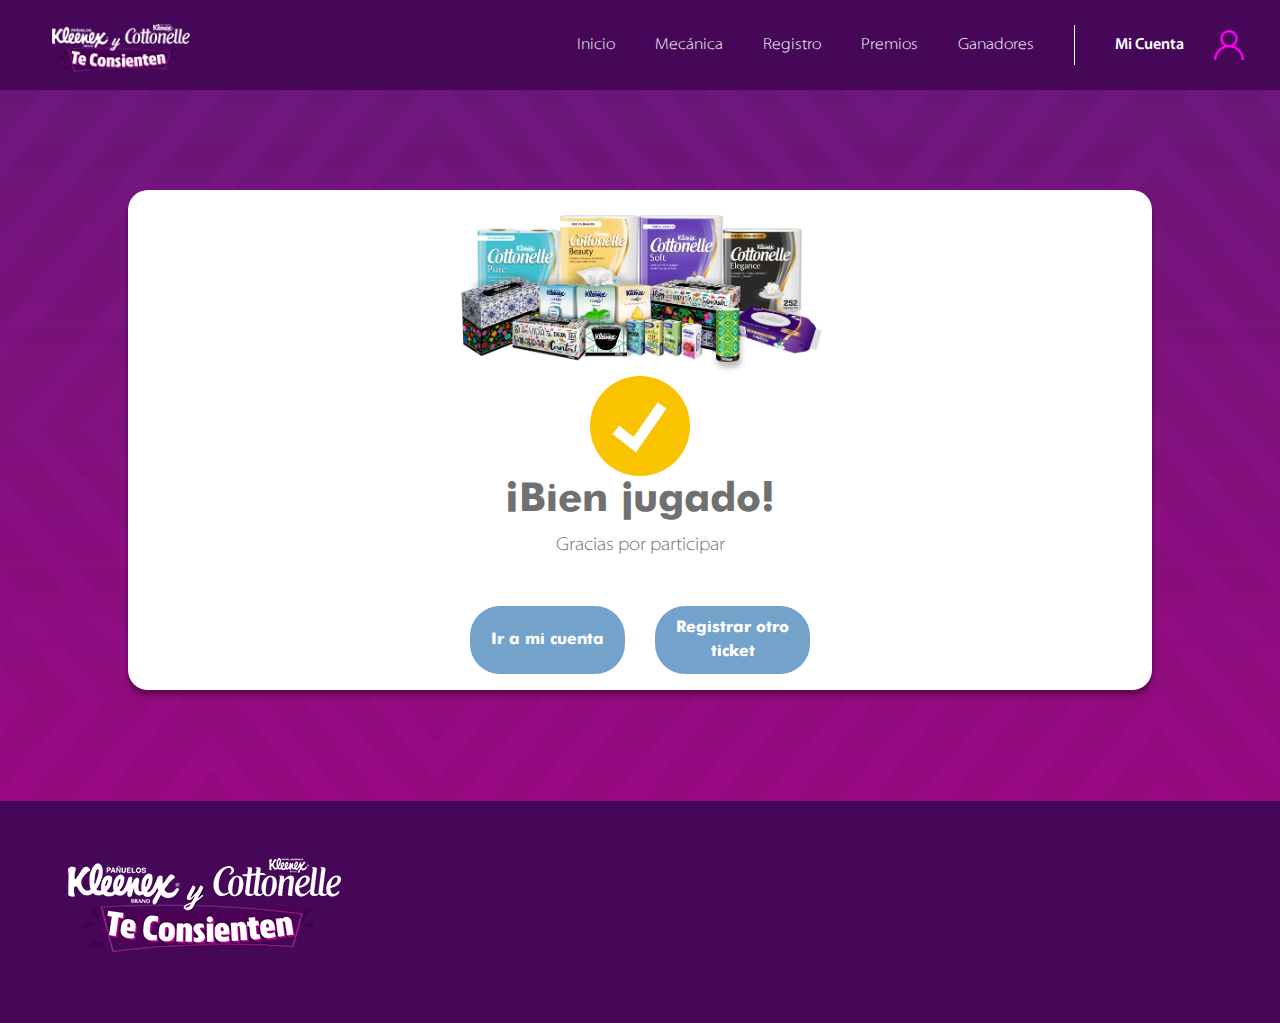
<file: gracias-participar.html>
<!DOCTYPE html>
<html lang="es">

<head>
    <meta charset="UTF-8">
    <meta name="viewport" content="width=device-width, initial-scale=1.0">
    <!--Bootstrap-->
    <link rel="stylesheet" href="css/bootstrap.min.css">
    <!--Mis Estilos-->
    <link rel="stylesheet" href="css/styles.css">
    <link rel="stylesheet" href="css/aos.css">
    <!--Favicon-->
    <link rel="apple-touch-icon" sizes="120x120" href="favicon/apple-touch-icon.png">
    <link rel="icon" type="image/png" sizes="32x32" href="favicon/favicon-32x32.png">
    <link rel="icon" type="image/png" sizes="16x16" href="favicon/favicon-16x16.png">
    <link rel="mask-icon" href="favicon/safari-pinned-tab.svg" color="#5bbad5">
    <meta name="msapplication-TileColor" content="#00a300">
    <meta name="theme-color" content="#ffffff">

    <!--Titulo del sitio-->
    <title>Kleenex&#174; y Cottonelle&#174; Te consienten</title>
</head>

<body>
    <!--NAV-->
    <nav class="nav-color navbar navbar-expand-lg navbar-light">
        <a class="navbar-brand" href="index.html">
            <img class="logo img-fluid" src="images/logo.png" alt="Cottonelle">
        </a>
        <button class="icono-menu navbar-toggler" type="button" data-toggle="collapse" data-target="#navbarNav" aria-controls="navbarNav" aria-expanded="false" aria-label="Toggle navigation">
          <span class="navbar-toggler-icon"></span>
        </button>
        <div class="text14 collapse navbar-collapse" id="navbarNav">
            <div class="mi-nav reverse">
                <ul class="navbar-nav">
                    <li class="nav-item active">
                        <a class="nav-link" href="index.html">Inicio <span class="sr-only">(current)</span></a>
                    </li>
                    <li class="nav-item">
                        <a class="nav-link ancla" href="index.html#mecanica">Mecánica</a>
                    </li>
                    <li class="nav-item">
                        <a class="nav-link" href="index.html#registro">Registro</a>
                    </li>
                    <li class="nav-item">
                        <a class="nav-link" href="index.html#premios">Premios</a>
                    </li>
                    <li class="nav-item">
                        <a class="nav-link" href="index.html#ganadores-proximamente">Ganadores</a>
                    </li>
                </ul>
                <div class="cont-ingresar">
                    <a class="nav-link" href="micuenta.html">Mi Cuenta</a>
                    <img src="images/user.png" alt="Usuario Icono">
                </div>
            </div>
        </div>
    </nav>
    <!--CONTENEDOR-->
    <section class="principal container-fluid">
        <div class="cont-box">
            <div class="box-juego">
                <div class="cont-thanks">
                    <div>
                      <br><br>
                      <img class="productImg" src="images/product.png" alt="Product"> <br>
                      <img class="checkImg" src="images/check.png" alt="Check">
                        <h1>¡Bien jugado!</h1>
                        <p>Gracias por participar</p>
                        <div class="cont-botones">
                            <button type="button" class="button width-100" onclick="location.href='micuenta.html'">Ir a mi cuenta</button>
                            <button type="button" class="button width-100"  onclick="location.href='RegistroTicket.html'">Registrar otro ticket</button>
                        </div>

                    </div>
                </div>
            </div>
        </div>
    </section>
    <picture>
        <source media="(min-width: 1180px)" srcset="images/BackgroundDesktop.png">
        <source media="(min-width: 675px)" srcset="images/BackgroundTablet.png">
        <img class="img-fluid" src="images/BackgroundMobile.png" alt="Background">
    </picture>
    </section>
    <!--FOOTER-->
    <footer class="footer-registroTicket">
        <div class="cont-img">
            <img src="images/logo-footer.png" alt="Cottonell">
        </div>
    </footer>


    <!--Scripts Bootstrap-->
    <script src="js/jquery.js"></script>
    <script src="js/jquery-2.1.3.min.js"></script>
    <script src="js/bootstrap.bundle.min.js"></script>
    <script src="js/bootstrap.min.js"></script>
    <!--Mis Scripts-->
    <script src="js/inputFileStyle.js"></script>

</body>

</html>
</file>
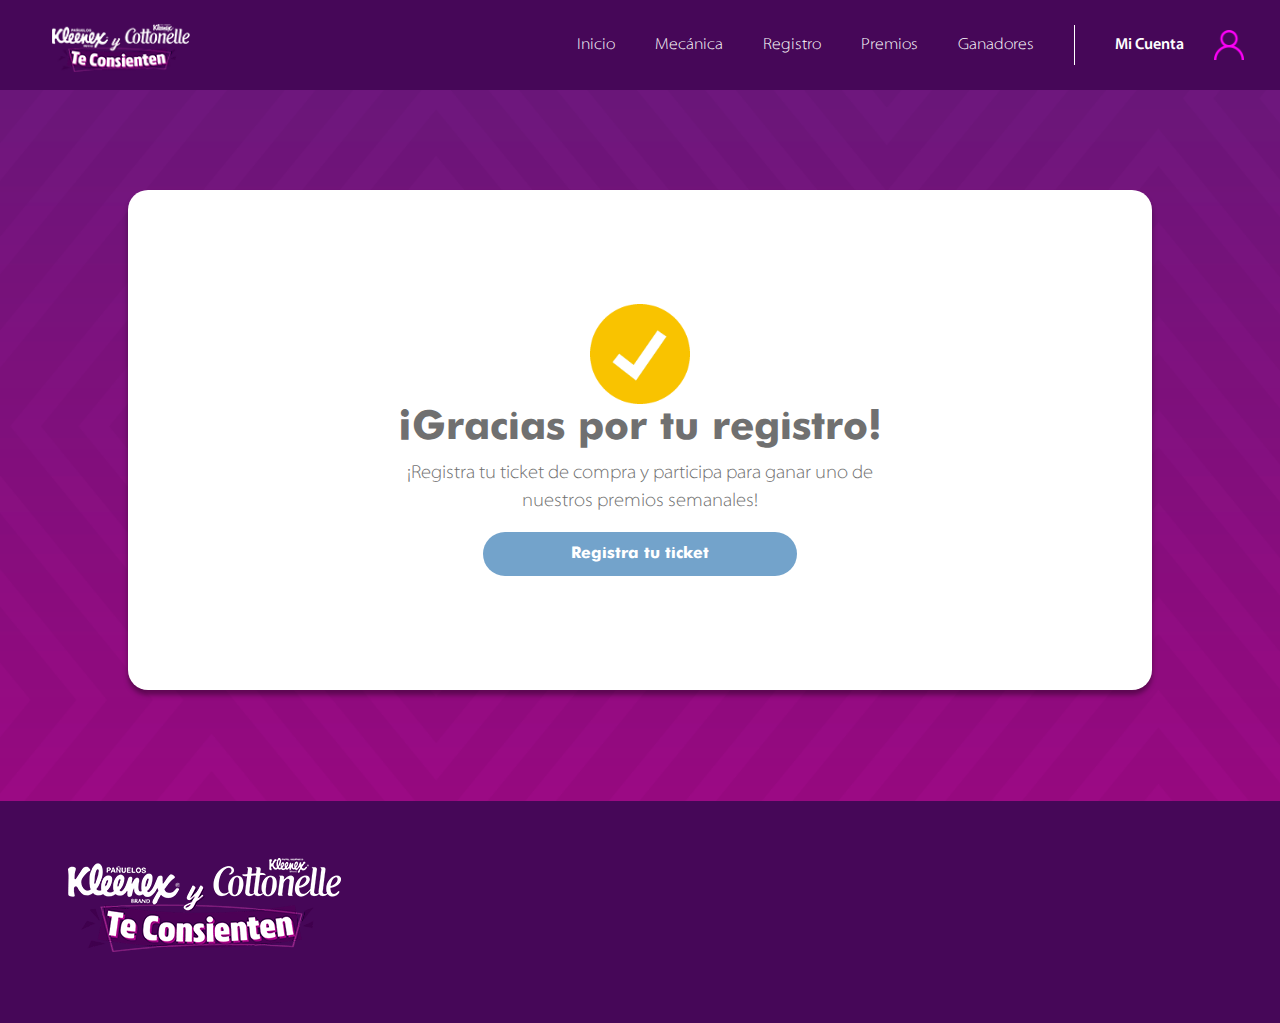
<file: gracias-registro.html>
<!DOCTYPE html>
<html lang="es">

<head>
    <meta charset="UTF-8">
    <meta name="viewport" content="width=device-width, initial-scale=1.0">
    <!--Bootstrap-->
    <link rel="stylesheet" href="css/bootstrap.min.css">
    <!--Mis Estilos-->
    <link rel="stylesheet" href="css/styles.css">
    <link rel="stylesheet" href="css/aos.css">
    <!--Favicon-->
    <link rel="apple-touch-icon" sizes="120x120" href="favicon/apple-touch-icon.png">
    <link rel="icon" type="image/png" sizes="32x32" href="favicon/favicon-32x32.png">
    <link rel="icon" type="image/png" sizes="16x16" href="favicon/favicon-16x16.png">
    <link rel="mask-icon" href="favicon/safari-pinned-tab.svg" color="#5bbad5">
    <meta name="msapplication-TileColor" content="#00a300">
    <meta name="theme-color" content="#ffffff">

    <!--Titulo del sitio-->
    <title>Kleenex&#174; y Cottonelle&#174; Te consienten</title>
</head>

<body>
    <!--NAV-->
    <nav class="nav-color navbar navbar-expand-lg navbar-light">
        <a class="navbar-brand" href="index.html">
            <img class="logo img-fluid" src="images/logo.png" alt="Cottonelle">
        </a>
        <button class="icono-menu navbar-toggler" type="button" data-toggle="collapse" data-target="#navbarNav" aria-controls="navbarNav" aria-expanded="false" aria-label="Toggle navigation">
          <span class="navbar-toggler-icon"></span>
        </button>
        <div class="text14 collapse navbar-collapse" id="navbarNav">
            <div class="mi-nav reverse">
                <ul class="navbar-nav">
                    <li class="nav-item active">
                        <a class="nav-link" href="index.html">Inicio <span class="sr-only">(current)</span></a>
                    </li>
                    <li class="nav-item">
                        <a class="nav-link ancla" href="index.html#mecanica">Mecánica</a>
                    </li>
                    <li class="nav-item">
                        <a class="nav-link" href="index.html#registro">Registro</a>
                    </li>
                    <li class="nav-item">
                        <a class="nav-link" href="index.html#premios">Premios</a>
                    </li>
                    <li class="nav-item">
                        <a class="nav-link" href="index.html#ganadores-proximamente">Ganadores</a>
                    </li>
                </ul>
                <div class="cont-ingresar">
                    <a class="nav-link" href="micuenta.html">Mi Cuenta</a>
                    <img src="images/user.png" alt="Usuario Icono">
                </div>
            </div>
        </div>
    </nav>
    <!--CONTENEDOR-->
    <section class="principal container-fluid">
        <div class="cont-box">
            <div class="box-juego">
                <div class="cont-thanks">
                    <div>
                      <img class="checkImg" src="images/check.png" alt="Check">
                        <h1>¡Gracias por tu registro!</h1>
                        <p>¡Registra tu ticket de compra y participa para ganar uno de nuestros premios semanales!</p>
                        <div class="middle">
                            <button type="button" class="button width-100" onclick="location.href='RegistroTicket.html'">Registra tu ticket</button>
                        </div>
                    </div>
                </div>
            </div>
        </div>
    </section>
    <picture>
        <source media="(min-width: 1180px)" srcset="images/BackgroundDesktop.png">
        <source media="(min-width: 675px)" srcset="images/BackgroundTablet.png">
        <img class="img-fluid" src="images/BackgroundMobile.png" alt="Background">
    </picture>
    </section>
    <!--FOOTER-->
    <footer class="footer-registroTicket">
        <div class="cont-img">
            <img src="images/logo-footer.png" alt="Cottonell">
        </div>
    </footer>


    <!--Scripts Bootstrap-->
    <script src="js/jquery.js"></script>
    <script src="js/jquery-2.1.3.min.js"></script>
    <script src="js/bootstrap.bundle.min.js"></script>
    <script src="js/bootstrap.min.js"></script>
    <!--Mis Scripts-->
    <script src="js/inputFileStyle.js"></script>

</body>

</html>
</file>
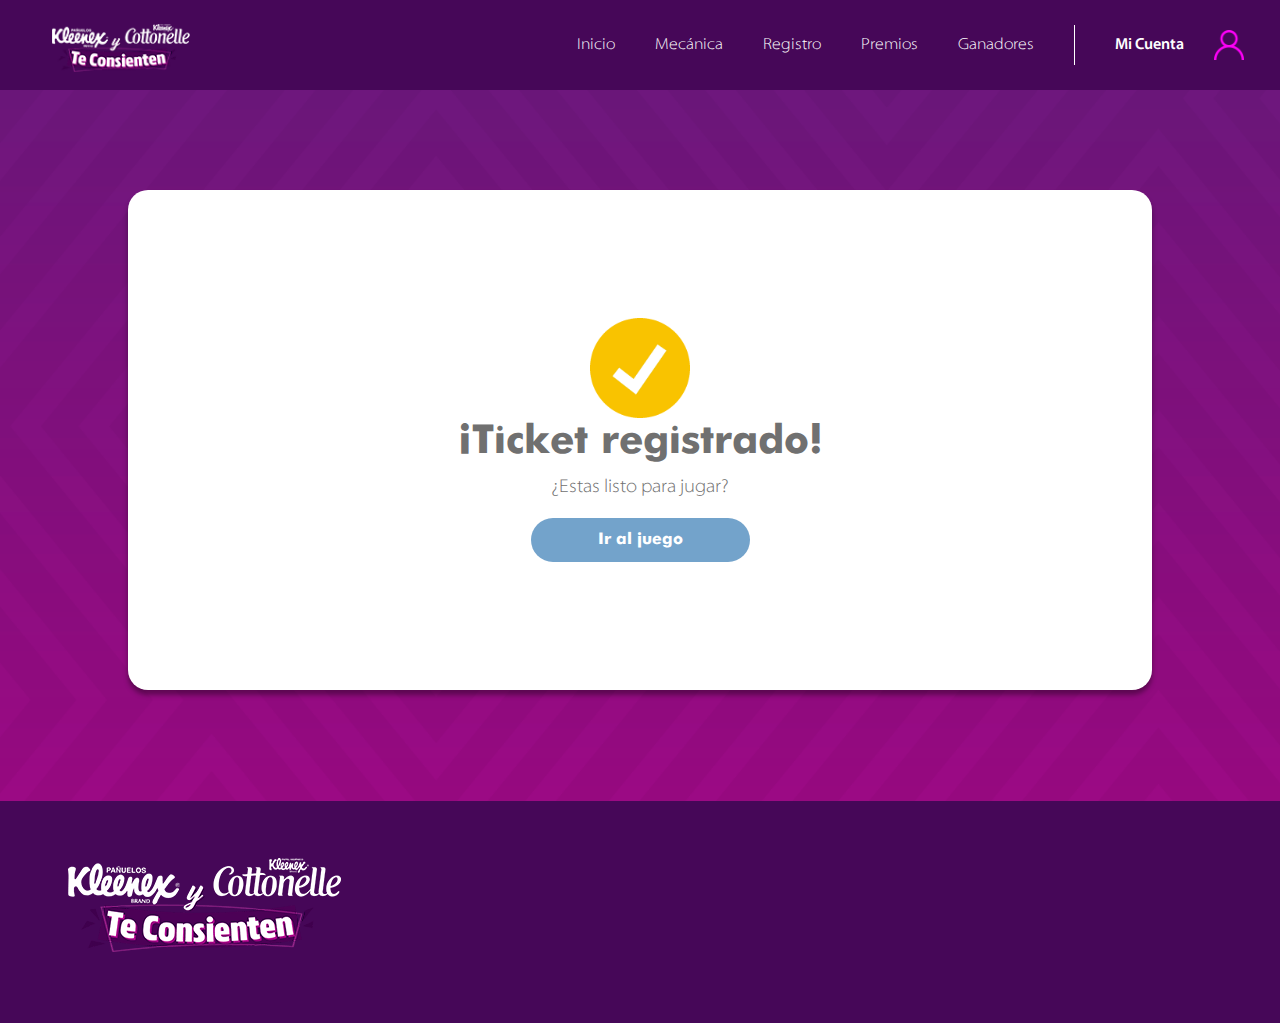
<file: gracias-ticket.html>
<!DOCTYPE html>
<html lang="es">

<head>
    <meta charset="UTF-8">
    <meta name="viewport" content="width=device-width, initial-scale=1.0">
    <!--Bootstrap-->
    <link rel="stylesheet" href="css/bootstrap.min.css">
    <!--Mis Estilos-->
    <link rel="stylesheet" href="css/styles.css">
    <link rel="stylesheet" href="css/aos.css">
    <!--Favicon-->
    <link rel="apple-touch-icon" sizes="120x120" href="favicon/apple-touch-icon.png">
    <link rel="icon" type="image/png" sizes="32x32" href="favicon/favicon-32x32.png">
    <link rel="icon" type="image/png" sizes="16x16" href="favicon/favicon-16x16.png">
    <link rel="mask-icon" href="favicon/safari-pinned-tab.svg" color="#5bbad5">
    <meta name="msapplication-TileColor" content="#00a300">
    <meta name="theme-color" content="#ffffff">

    <!--Titulo del sitio-->
    <title>Kleenex&#174; y Cottonelle&#174; Te consienten</title>
</head>

<body>
    <!--NAV-->
    <nav class="nav-color navbar navbar-expand-lg navbar-light">
        <a class="navbar-brand" href="index.html">
            <img class="logo img-fluid" src="images/logo.png" alt="Cottonelle">
        </a>
        <button class="icono-menu navbar-toggler" type="button" data-toggle="collapse" data-target="#navbarNav" aria-controls="navbarNav" aria-expanded="false" aria-label="Toggle navigation">
          <span class="navbar-toggler-icon"></span>
        </button>
        <div class="text14 collapse navbar-collapse" id="navbarNav">
            <div class="mi-nav reverse">
                <ul class="navbar-nav">
                    <li class="nav-item active">
                        <a class="nav-link" href="index.html">Inicio <span class="sr-only">(current)</span></a>
                    </li>
                    <li class="nav-item">
                        <a class="nav-link ancla" href="index.html#mecanica">Mecánica</a>
                    </li>
                    <li class="nav-item">
                        <a class="nav-link" href="index.html#registro">Registro</a>
                    </li>
                    <li class="nav-item">
                        <a class="nav-link" href="index.html#premios">Premios</a>
                    </li>
                    <li class="nav-item">
                        <a class="nav-link" href="index.html#ganadores-proximamente">Ganadores</a>
                    </li>
                </ul>
                <div class="cont-ingresar">
                    <a class="nav-link" href="micuenta.html">Mi Cuenta</a>
                    <img src="images/user.png" alt="Usuario Icono">
                </div>
            </div>
        </div>
    </nav>
    <!--CONTENEDOR-->
    <section class="principal container-fluid">
        <div class="cont-box">
            <div class="box-juego">
                <div class="cont-thanks">
                    <div>
                      <img class="checkImg" src="images/check.png" alt="Check">
                        <h1>¡Ticket registrado!</h1>
                        <p>¿Estas listo para jugar?</p>
                        <div class="middle">
                            <button type="button" class="button width-100" onclick="location.href='instrucciones.html'">Ir al juego</button>
                        </div>
                    </div>
                </div>
            </div>
        </div>
    </section>
    <picture>
        <source media="(min-width: 1180px)" srcset="images/BackgroundDesktop.png">
        <source media="(min-width: 675px)" srcset="images/BackgroundTablet.png">
        <img class="img-fluid" src="images/BackgroundMobile.png" alt="Background">
    </picture>
    </section>
    <!--FOOTER-->
    <footer class="footer-registroTicket">
        <div class="cont-img">
            <img src="images/logo-footer.png" alt="Cottonell">
        </div>
    </footer>


    <!--Scripts Bootstrap-->
    <script src="js/jquery.js"></script>
    <script src="js/jquery-2.1.3.min.js"></script>
    <script src="js/bootstrap.bundle.min.js"></script>
    <script src="js/bootstrap.min.js"></script>
    <!--Mis Scripts-->
    <script src="js/inputFileStyle.js"></script>

</body>

</html>
</file>
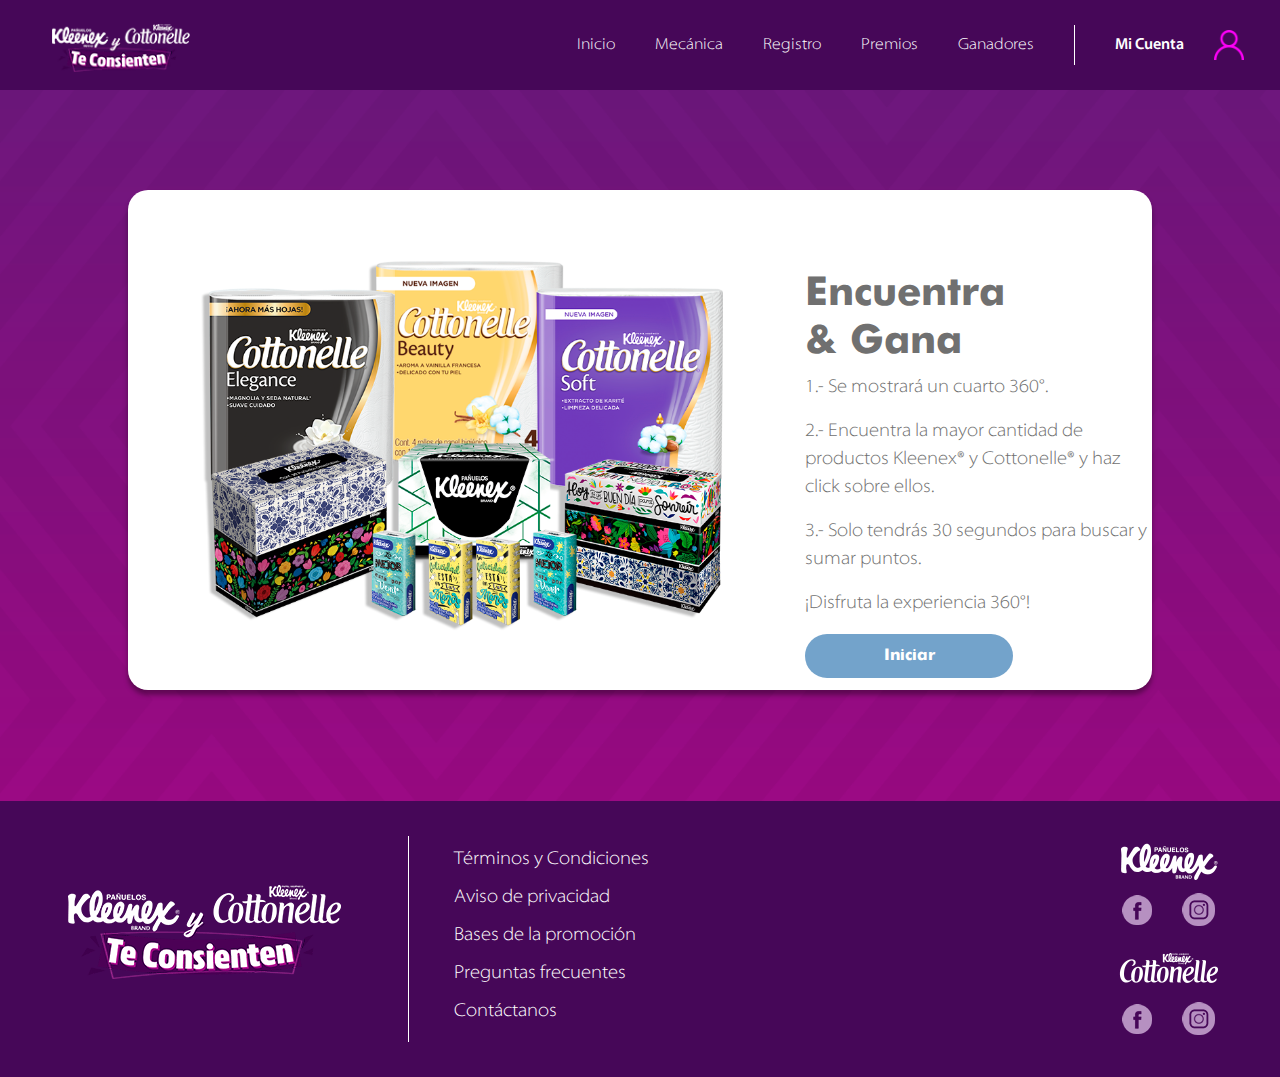
<file: instrucciones.html>
<!DOCTYPE html>
<html lang="es">

<head>
    <meta charset="UTF-8">
    <meta name="viewport" content="width=device-width, initial-scale=1.0">
    <!--Bootstrap-->
    <link rel="stylesheet" href="css/bootstrap.min.css">
    <!--Mis Estilos-->
    <link rel="stylesheet" href="css/styles.css">
    <link rel="stylesheet" href="css/aos.css">
    <!--Favicon-->
    <link rel="apple-touch-icon" sizes="120x120" href="favicon/apple-touch-icon.png">
    <link rel="icon" type="image/png" sizes="32x32" href="favicon/favicon-32x32.png">
    <link rel="icon" type="image/png" sizes="16x16" href="favicon/favicon-16x16.png">
    <link rel="mask-icon" href="favicon/safari-pinned-tab.svg" color="#5bbad5">
    <meta name="msapplication-TileColor" content="#00a300">
    <meta name="theme-color" content="#ffffff">

    <!--Titulo del sitio-->
    <title>Kleenex&#174; y Cottonelle&#174; Te consienten</title>
</head>

<body>
    <!--NAV-->
    <nav class="nav-color navbar navbar-expand-lg navbar-light">
        <a class="navbar-brand" href="index.html">
            <img class="logo img-fluid" src="images/logo.png" alt="Cottonelle">
        </a>
        <button class="icono-menu navbar-toggler" type="button" data-toggle="collapse" data-target="#navbarNav" aria-controls="navbarNav" aria-expanded="false" aria-label="Toggle navigation">
          <span class="navbar-toggler-icon"></span>
        </button>
        <div class="text14 collapse navbar-collapse" id="navbarNav">
            <div class="mi-nav reverse">
                <ul class="navbar-nav">
                    <li class="nav-item active">
                        <a class="nav-link" href="index.html">Inicio <span class="sr-only">(current)</span></a>
                    </li>
                    <li class="nav-item">
                        <a class="nav-link ancla" href="index.html#mecanica">Mecánica</a>
                    </li>
                    <li class="nav-item">
                        <a class="nav-link" href="index.html#registro">Registro</a>
                    </li>
                    <li class="nav-item">
                        <a class="nav-link" href="index.html#premios">Premios</a>
                    </li>
                    <li class="nav-item">
                        <a class="nav-link" href="index.html#ganadores-proximamente">Ganadores</a>
                    </li>
                </ul>
                <div class="cont-ingresar">
                    <a class="nav-link" href="micuenta.html">Mi Cuenta</a>
                    <img src="images/user.png" alt="Usuario Icono">
                </div>
            </div>
        </div>
    </nav>
    <!--CONTENEDOR-->
    <section class="principal container-fluid">
        <div class="cont-box">
            <div class="box-juego">
                <div class="cont-img-box-juego">
                    <img id="img-juego" class="magniflier" src="images/img-juego.png" />
                </div>
                <div class="cont-text-box-juego">
                    <h1>Encuentra <br> & Gana</h1>
                    <p>1.- Se mostrará un cuarto 360°.</p>
                    <p>2.- Encuentra la mayor cantidad de productos Kleenex&#174; y Cottonelle&#174; y haz click sobre ellos.</p>
                    <p>3.- Solo tendrás 30 segundos para buscar y sumar puntos.</p>
                    <p>¡Disfruta la experiencia 360°!</p>
                      <button type="button" class="button width-100" onclick="location.href='http://198.57.185.237/~activont/THREE/cuartoJoven/'">Iniciar</button>

            </div>
        </div>
        </div>
    </section>
    <picture>
        <source media="(min-width: 1180px)" srcset="images/BackgroundDesktop.png">
        <source media="(min-width: 675px)" srcset="images/BackgroundTablet.png">
        <img class="img-fluid" src="images/BackgroundMobile.png" alt="Background">
    </picture>
    </section>

    <!--FOOTER-->
    <footer>
      <div class="cont-img">
        <img src="images/logo-footer.png" alt="Cottonell">
      </div>
      <div class="cont-footer">
        <ul>
          <li class="text-white"><a href="" data-toggle="modal" data-target="#TerminosCondiciones">Términos y Condiciones</a></li>
          <li class="text-white"><a href="" data-toggle="modal" data-target="#privacidad">Aviso de privacidad</a></li>
          <li class="text-white"><a href="" data-toggle="modal" data-target="#bases">Bases de la promoción</a></li>
          <li class="text-white"><a href="" data-toggle="modal" data-target="#faqs">Preguntas frecuentes</a></li>
          <li class="text-white"><a href="" data-toggle="modal" data-target="#contacto">Contáctanos</a></li>

        </ul>
      </div>


  <div class="der">
    <h1> <img class="r" src="images/kleenex-redes.png" alt="Logo Kleenex"> </h1>
    <div class="red">
    <div class="col iconMedia">
      <img src="images/facebook.png" alt="Facebook">
    </div>
    <div class="col iconMedia">
      <img src="images/instagram.png" alt="Instagram">
    </div>
    </div>

    <h1> <img class="r2" src="images/cottonelle-redes.png" alt="Logo Cottonell"> </h1>
    <div class="red">
    <div class="col iconMedia">
      <img src="images/facebook.png" alt="Facebook">
    </div>
    <div class="col iconMedia">
      <img src="images/instagram.png" alt="Instagram">
    </div>
    </div>

  </div>
    </footer>

    <!-- Modal | Términos y Condiciones Modal-->
    <div class="modal fade" id="TerminosCondiciones" tabindex="-1" role="dialog" aria-labelledby="TerminosCondiciones" aria-hidden="true">
        <div class="modal-dialog">
            <div class="modal-content">
                <div class="modal-header">
                    <h5 class="modal-title semiBold" id="TerminosCondiciones">Términos y Condiciones</h5>
                </div>
                <div class="modal-body overflowModal">
                    ...
                </div>
                <div class="modal-footer">
                    <button type="button" class="button margin-button-modal" data-dismiss="modal">Cerrar</button>
                </div>
            </div>
        </div>
    </div>
    <!-- Modal | Aviso de privacidad-->
    <div class="modal fade" id="privacidad" tabindex="-1" role="dialog" aria-labelledby="privacidad" aria-hidden="true">
        <div class="modal-dialog">
            <div class="modal-content">
                <div class="modal-header">
                    <h5 class="modal-title semiBold" id="privacidad">Aviso de privacidad</h5>
                </div>
                <div class="modal-body overflowModal">
                    ...
                </div>
                <div class="modal-footer">
                    <button type="button" class="button margin-button-modal" data-dismiss="modal">Cerrar</button>
                </div>
            </div>
        </div>
    </div>
    <!-- Modal | Bases -->
    <div class="modal fade" id="bases" tabindex="-1" role="dialog" aria-labelledby="bases" aria-hidden="true">
        <div class="modal-dialog">
            <div class="modal-content">
                <div class="modal-header">
                    <h5 class="modal-title semiBold" id="bases">Bases de la promoción</h5>
                </div>
                <div class="modal-body overflowModal">
                    ...
                </div>
                <div class="modal-footer">
                    <button type="button" class="button margin-button-modal" data-dismiss="modal">Cerrar</button>
                </div>
            </div>
        </div>
    </div>
    <!-- Modal | Preguntas Frecuentes -->
    <div class="modal fade" id="faqs" tabindex="-1" role="dialog" aria-labelledby="faqs" aria-hidden="true">
        <div class="modal-dialog">
            <div class="modal-content">
                <div class="modal-header">
                    <h5 class="modal-title semiBold" id="faqs">Preguntas frecuentes</h5>
                </div>
                <div class="modal-body overflowModal">
                    ...
                </div>
                <div class="modal-footer">
                    <button type="button" class="button margin-button-modal" data-dismiss="modal">Cerrar</button>
                </div>
            </div>
        </div>
    </div>
    <!-- Modal | Contacto -->
    <div class="modal fade" id="contacto" tabindex="-1" role="dialog" aria-labelledby="contacto" aria-hidden="true">
        <div class="modal-dialog">
            <div class="modal-content">
                <div class="modal-header">
                    <h5 class="modal-title semiBold" id="contacto">Contáctanos</h5>
                </div>
                <div class="modal-body overflowModal">
                    ...
                </div>
                <div class="modal-footer">
                    <button type="button" class="button margin-button-modal" data-dismiss="modal">Cerrar</button>
                </div>
            </div>
        </div>
    </div>
    <!--TERMINA FOOTER-->

    <!-- Modal | Gracias por participar -->
    <div class="modal fade" id="staticBackdrop" data-backdrop="static" data-keyboard="false" tabindex="-1" role="dialog" aria-labelledby="staticBackdropLabel" aria-hidden="true">
        <div class="modal-dialog modal-dialog modal-dialog-centered">
            <div class="modal-content">
                <div class="modal-body">
                    <img src="images/check.png" alt="check">
                    <h2>¡Bien Jugado!</h2>
                    <p>Gracias por participar.</p>
                    <div class="middle">
                        <!--<button type="button" class="btn btn-secondary" data-dismiss="modal">Close</button>-->
                        <button type="button" class="button width-100" onclick="location.href='micuenta.html'">Ir a Mi Cuenta</button>
                    </div>
                </div>
            </div>
        </div>
    </div>

    <!--Scripts Bootstrap-->
    <script src="js/jquery.js"></script>
    <script src="js/jquery-2.1.3.min.js"></script>
    <script src="js/bootstrap.bundle.min.js"></script>
    <script src="js/bootstrap.min.js"></script>
    <!--Mis Scripts-->
    <script src="js/inputFileStyle.js"></script>
    <script src="js/aos.js"></script>

    <script>
        AOS.init({
            easing: 'ease-in-out-sine'
        });
    </script>

</body>

</html>
</file>
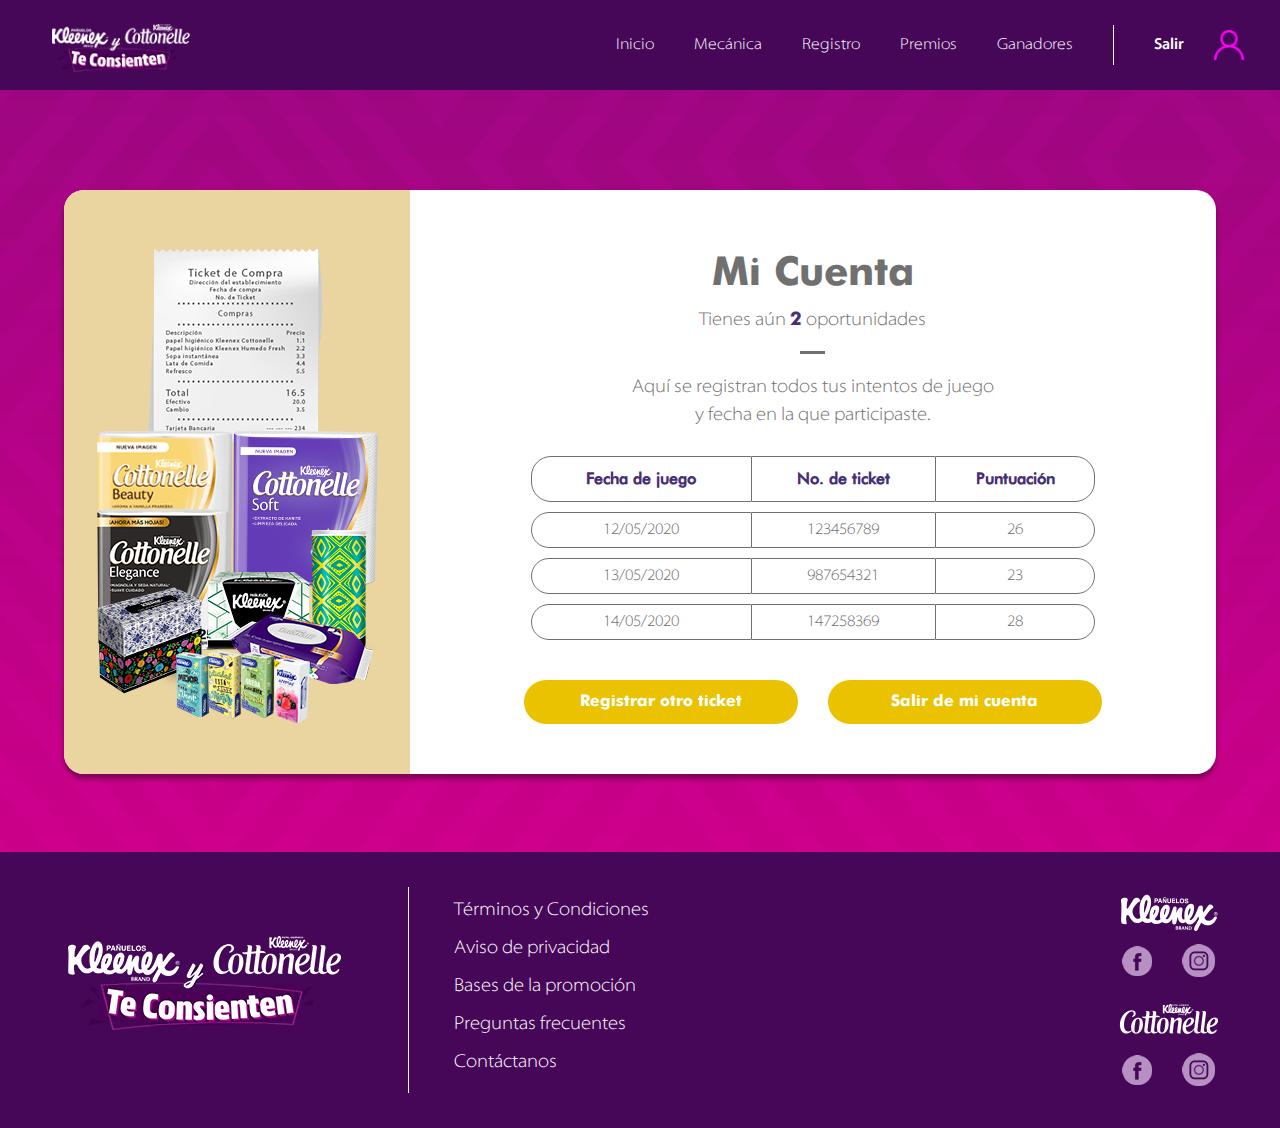
<file: micuenta.html>
<!DOCTYPE html>
<html lang="es">

<head>
    <meta charset="UTF-8">
    <meta name="viewport" content="width=device-width, initial-scale=1.0">
    <!--Bootstrap-->
    <link rel="stylesheet" href="css/bootstrap.min.css">
    <!--Mis Estilos-->
    <link rel="stylesheet" href="css/styles.css">
    <link rel="stylesheet" href="css/aos.css">
    <!--Favicon-->
    <link rel="apple-touch-icon" sizes="120x120" href="favicon/apple-touch-icon.png">
    <link rel="icon" type="image/png" sizes="32x32" href="favicon/favicon-32x32.png">
    <link rel="icon" type="image/png" sizes="16x16" href="favicon/favicon-16x16.png">
    <link rel="mask-icon" href="favicon/safari-pinned-tab.svg" color="#5bbad5">
    <meta name="msapplication-TileColor" content="#00a300">
    <meta name="theme-color" content="#ffffff">

    <!--Titulo del sitio-->
    <title>Kleenex&#174; y Cottonelle&#174; Te consienten</title>
</head>

<body>
    <!--NAV-->
    <nav class="nav-color navbar navbar-expand-lg navbar-light">
        <a class="navbar-brand" href="index.html">
            <img class="logo img-fluid" src="images/logo.png" alt="Cottonelle">
        </a>
        <button class="icono-menu navbar-toggler" type="button" data-toggle="collapse" data-target="#navbarNav" aria-controls="navbarNav" aria-expanded="false" aria-label="Toggle navigation">
          <span class="navbar-toggler-icon"></span>
        </button>
        <div class="text14 collapse navbar-collapse" id="navbarNav">
            <div class="mi-nav reverse">
                <ul class="navbar-nav">
                    <li class="nav-item active">
                        <a class="nav-link" href="index.html">Inicio <span class="sr-only">(current)</span></a>
                    </li>
                    <li class="nav-item">
                        <a class="nav-link ancla" href="index.html#mecanica">Mecánica</a>
                    </li>
                    <li class="nav-item">
                        <a class="nav-link" href="index.html#registro">Registro</a>
                    </li>
                    <li class="nav-item">
                        <a class="nav-link" href="index.html#premios">Premios</a>
                    </li>
                    <li class="nav-item">
                        <a class="nav-link" href="index.html#ganadores-proximamente">Ganadores</a>
                    </li>
                </ul>
                <div class="cont-ingresar">
                    <a class="nav-link" href="index.html">Salir</a>
                    <img src="images/user.png" alt="Usuario Icono">
                </div>
            </div>
        </div>
    </nav>
    <!--CONTENEDOR-->
    <section class="principal container-fluid">
        <div class="cont-box">
            <div class="box-cuenta">
                <div class="cont-img-box-cuenta">
                    <img src="images/RegistroTicket-img.png" alt="Registro de Ticket">
                </div>
                <div class="cont-text-box-cuenta">
                    <h1>Mi Cuenta</h1>
                    <!--Numero de participaciones-->
                    <p>Tienes aún <span id="participaciones">2</span> oportunidades</p>
                    <div class="cont-linea">
                        <div class="linea"></div>
                    </div>
                    <p>Aquí se registran todos tus intentos de juego<br>y fecha en la que participaste.</p>
                    <!--Tabla de puntajes-->
                    <div class="cont-tabla">
                        <table>
                            <thead>
                                <th>Fecha de juego</th>
                                <th>No. de ticket</th>
                                <th>Puntuación</th>
                            </thead>
                            <tbody>
                                <tr>
                                    <td>12/05/2020</td>
                                    <td>123456789</td>
                                    <td>26</td>
                                </tr>
                                <tr>
                                    <td>13/05/2020</td>
                                    <td>987654321</td>
                                    <td>23</td>
                                </tr>
                                <tr>
                                    <td>14/05/2020</td>
                                    <td>147258369</td>
                                    <td>28</td>
                                </tr>
                            </tbody>
                        </table>
                    </div>
                    <div class="cont-botones">
                        <button type="button" onclick="location.href='RegistroTicket.html'">Registrar otro ticket</button>
                        <button type="button" onclick="location.href='index.html'">Salir de mi cuenta</button>
                    </div>
                </div>
            </div>
        </div>
        </div>
    </section>
    <picture>
        <source media="(min-width: 1180px)" srcset="images/BackgroundDesktop-verde.png">
        <source media="(min-width: 675px)" srcset="images/BackgroundTablet-verde.png">
        <img class="img-fluid" src="images/BackgroundMobile-verde.png" alt="Background">
    </picture>
    </section>

    <!--FOOTER-->
    <footer>
      <div class="cont-img">
        <img src="images/logo-footer.png" alt="Cottonell">
      </div>
      <div class="cont-footer">
        <ul>
          <li class="text-white"><a href="" data-toggle="modal" data-target="#TerminosCondiciones">Términos y Condiciones</a></li>
          <li class="text-white"><a href="" data-toggle="modal" data-target="#privacidad">Aviso de privacidad</a></li>
          <li class="text-white"><a href="" data-toggle="modal" data-target="#bases">Bases de la promoción</a></li>
          <li class="text-white"><a href="" data-toggle="modal" data-target="#faqs">Preguntas frecuentes</a></li>
          <li class="text-white"><a href="" data-toggle="modal" data-target="#contacto">Contáctanos</a></li>

        </ul>
      </div>


  <div class="der">
    <h1> <img class="r" src="images/kleenex-redes.png" alt="Logo Kleenex"> </h1>
    <div class="red">
    <div class="col iconMedia">
      <img src="images/facebook.png" alt="Facebook">
    </div>
    <div class="col iconMedia">
      <img src="images/instagram.png" alt="Instagram">
    </div>
    </div>

    <h1> <img class="r2" src="images/cottonelle-redes.png" alt="Logo Cottonell"> </h1>
    <div class="red">
    <div class="col iconMedia">
      <img src="images/facebook.png" alt="Facebook">
    </div>
    <div class="col iconMedia">
      <img src="images/instagram.png" alt="Instagram">
    </div>
    </div>

  </div>
    </footer>

    <!-- Modal | Términos y Condiciones Modal-->
    <div class="modal fade" id="TerminosCondiciones" tabindex="-1" role="dialog" aria-labelledby="TerminosCondiciones" aria-hidden="true">
        <div class="modal-dialog">
            <div class="modal-content">
                <div class="modal-header">
                    <h5 class="modal-title semiBold" id="TerminosCondiciones">Términos y Condiciones</h5>
                </div>
                <div class="modal-body overflowModal">
                    ...
                </div>
                <div class="modal-footer">
                    <button type="button" class="button margin-button-modal" data-dismiss="modal">Cerrar</button>
                </div>
            </div>
        </div>
    </div>
    <!-- Modal | Aviso de privacidad-->
    <div class="modal fade" id="privacidad" tabindex="-1" role="dialog" aria-labelledby="privacidad" aria-hidden="true">
        <div class="modal-dialog">
            <div class="modal-content">
                <div class="modal-header">
                    <h5 class="modal-title semiBold" id="privacidad">Aviso de privacidad</h5>
                </div>
                <div class="modal-body overflowModal">
                    ...
                </div>
                <div class="modal-footer">
                    <button type="button" class="button margin-button-modal" data-dismiss="modal">Cerrar</button>
                </div>
            </div>
        </div>
    </div>
    <!-- Modal | Bases -->
    <div class="modal fade" id="bases" tabindex="-1" role="dialog" aria-labelledby="bases" aria-hidden="true">
        <div class="modal-dialog">
            <div class="modal-content">
                <div class="modal-header">
                    <h5 class="modal-title semiBold" id="bases">Bases de la promoción</h5>
                </div>
                <div class="modal-body overflowModal">
                    ...
                </div>
                <div class="modal-footer">
                    <button type="button" class="button margin-button-modal" data-dismiss="modal">Cerrar</button>
                </div>
            </div>
        </div>
    </div>
    <!-- Modal | Preguntas Frecuentes -->
    <div class="modal fade" id="faqs" tabindex="-1" role="dialog" aria-labelledby="faqs" aria-hidden="true">
        <div class="modal-dialog">
            <div class="modal-content">
                <div class="modal-header">
                    <h5 class="modal-title semiBold" id="faqs">Preguntas frecuentes</h5>
                </div>
                <div class="modal-body overflowModal">
                    ...
                </div>
                <div class="modal-footer">
                    <button type="button" class="button margin-button-modal" data-dismiss="modal">Cerrar</button>
                </div>
            </div>
        </div>
    </div>
    <!-- Modal | Contacto -->
    <div class="modal fade" id="contacto" tabindex="-1" role="dialog" aria-labelledby="contacto" aria-hidden="true">
        <div class="modal-dialog">
            <div class="modal-content">
                <div class="modal-header">
                    <h5 class="modal-title semiBold" id="contacto">Contáctanos</h5>
                </div>
                <div class="modal-body overflowModal">
                    ...
                </div>
                <div class="modal-footer">
                    <button type="button" class="button margin-button-modal" data-dismiss="modal">Cerrar</button>
                </div>
            </div>
        </div>
    </div>
    <!--TERMINA FOOTER-->




    <!--Scripts Bootstrap-->
    <script src="js/jquery.js"></script>
    <script src="js/jquery-2.1.3.min.js"></script>
    <script src="js/bootstrap.bundle.min.js"></script>
    <script src="js/bootstrap.min.js"></script>
    <!--Mis Scripts-->
    <script src="js/inputFileStyle.js"></script>
    <script src="js/aos.js"></script>
    <script>
        AOS.init({
            easing: 'ease-in-out-sine'
        });
    </script>

</body>

</html>
</file>
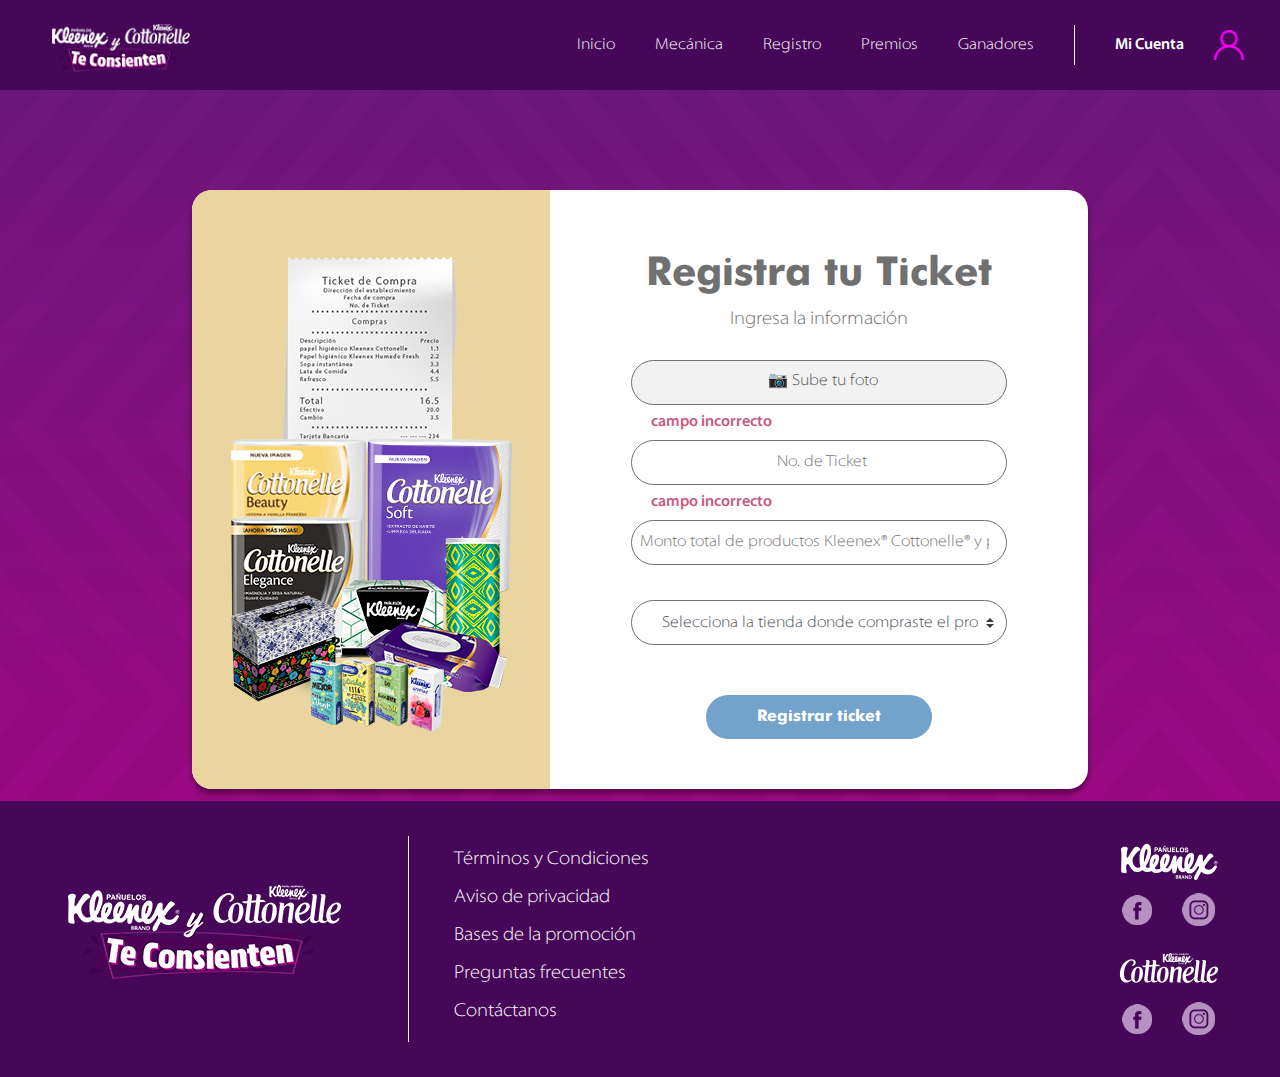
<file: RegistroTicket.html>
<!DOCTYPE html>
<html lang="es">

<head>
    <meta charset="UTF-8">
    <meta name="viewport" content="width=device-width, initial-scale=1.0">
    <!--Bootstrap-->
    <link rel="stylesheet" href="css/bootstrap.min.css">
    <!--Mis Estilos-->
    <link rel="stylesheet" href="css/styles.css">
    <link rel="stylesheet" href="css/aos.css">
    <!--Favicon-->
    <link rel="apple-touch-icon" sizes="120x120" href="favicon/apple-touch-icon.png">
    <link rel="icon" type="image/png" sizes="32x32" href="favicon/favicon-32x32.png">
    <link rel="icon" type="image/png" sizes="16x16" href="favicon/favicon-16x16.png">
    <link rel="mask-icon" href="favicon/safari-pinned-tab.svg" color="#5bbad5">
    <meta name="msapplication-TileColor" content="#00a300">
    <meta name="theme-color" content="#ffffff">

    <!--Titulo del sitio-->
    <title>Kleenex&#174; y Cottonelle&#174; Te consienten</title>
</head>

<body>
    <!--NAV-->
    <nav class="nav-color navbar navbar-expand-lg navbar-light">
        <a class="navbar-brand" href="index.html">
            <img class="logo img-fluid" src="images/logo.png" alt="Cottonelle">
        </a>
        <button class="icono-menu navbar-toggler" type="button" data-toggle="collapse" data-target="#navbarNav" aria-controls="navbarNav" aria-expanded="false" aria-label="Toggle navigation">
          <span class="navbar-toggler-icon"></span>
        </button>
        <div class="text14 collapse navbar-collapse" id="navbarNav">
            <div class="mi-nav reverse">
                <ul class="navbar-nav">
                    <li class="nav-item active">
                        <a class="nav-link" href="index.html">Inicio <span class="sr-only">(current)</span></a>
                    </li>
                    <li class="nav-item">
                        <a class="nav-link ancla" href="index.html#mecanica">Mecánica</a>
                    </li>
                    <li class="nav-item">
                        <a class="nav-link" href="index.html#registro">Registro</a>
                    </li>
                    <li class="nav-item">
                        <a class="nav-link" href="index.html#premios">Premios</a>
                    </li>
                    <li class="nav-item">
                        <a class="nav-link" href="index.html#ganadores-proximamente">Ganadores</a>
                    </li>
                </ul>
                <div class="cont-ingresar">
                    <a class="nav-link" href="micuenta.html">Mi Cuenta</a>
                    <img src="images/user.png" alt="Usuario Icono">
                </div>
            </div>
        </div>
    </nav>
    <!--CONTENEDOR-->
    <section class="principal container-fluid">
        <div class="cont-box">
            <div class="box">
                <div class="cont-img-box">
                    <img src="images/RegistroTicket-img.png" alt="Registro de Ticket">
                </div>
                <div class="cont-text-box">
                    <h1>Registra tu Ticket</h1>
                    <p>Ingresa la información</p>



                    <!-- FORM | COMIENZA EL REGISTRO DEL TICKET-->
                    <div class="cont-form-box">
                        <form class="form-box" action="">

                            <!--
                                En este caso el DIV que encierra a los inputs se llama "input-group-ticket"
                                Dejo el <span> de ejemplo para que veas los estilos de texto de validación.
                            -->

                            <!--INPUT SUBIR ARCHIVO-->
                            <div class="input-group-ticket file">
                                <input type="file" name="file" id="file" class="input-file">
                                <label for="file" class="btn btn-tertiary js-labelFile color">
                                  <span class="js-fileName">&#x1F4F7; Sube tu foto</span>
                                </label>
                                <span class="estilo-validador">campo incorrecto</span>
                            </div>

                            <!--INPUT NO. DE TICKET-->
                            <div class="input-group-ticket">
                                <input type="text" placeholder="No. de Ticket">
                                <span class="estilo-validador">campo incorrecto</span>
                            </div>

                            <!--INPUT MONTO TOTAL DE LOS PRODUCTOS-->
                            <div class="input-group-ticket">
                                <input type="number" placeholder="Monto total de productos Kleenex&#174; Cottonelle&#174; y pañuelos Kleenex&#174;">
                            </div>

                            <!--SELECT CON LA LISTA DE TIENDAS QUE NOS PASO COTTONELLE-->
                            <div class="input-group-ticket">
                                <div class="select">
                                    <select class="custom-select" name="" id="">
                                    <option selected>Selecciona la tienda donde compraste el producto</option>
                                    <option value="">WALMEX</option>
                                    <option value="">GRUPO CHEDRAUI</option>
                                    <option value="">GRUPO HEB</option>
                                    <option value="">CITY FRESKO</option>
                                    <option value="">OPERADORA FUTURAMA, S.A. DE C.V.</option>
                                    <option value="">OPERADORA DE CIUDAD JUÁREZ</option>
                                    <option value="">CASA LEY</option>
                                    <option value="">TIENDAS ARTELI</option>
                                    <option value="">CALIMAX</option>
                                    <option value="">SAM'S CLUB</option>
                                    <option value="">COSTCO DE MEXICO, S.A. DE C.V.</option>
                                    <option value="">CITY CLUB SORIANA</option>
                                    <option value="">AMAZON MEXICO</option>
                                    <option value="">TIENDA IMSS-SNTSS</option>
                                    <option value="">I S S S T E</option>
                                    <option value="">DECASA</option>
                                    <option value="">SAHUAYO</option>
                                    <option value="">ABARROTERA DEL DUERO</option>
                                    <option value="">GABRIEL GARCES</option>
                                    <option value="">ENRIQUE RIVERA CORTES</option>
                                    <option value="">ZETA</option>
                                    <option value="">IBARRA</option>
                                    <option value="">SUPER GUTIERREZ</option>
                                    <option value="">SUPER SAN FRANCISCO DE ASIS</option>
                                    <option value="">OPERADORA MERCO, S.A. DE C.V.</option>
                                    <option value="">GRUPO RUÍZ MENDOZA</option>
                                    <option value="">GRUPO PARRAL</option>
                                    <option value="">EL ZORRO ABARROTERO</option>
                                    <option value="">CENTRAL DE VIVERES DEL SURESTE</option>
                                    <option value="">GRUPO ABEL VARGAS</option>
                                    <option value="">GRUPO JORGE GARCES</option>
                                    <option value="">DON NICO</option>
                                    <option value="">MULTI-SUPERET</option>
                                    <option value="">SU PLAZA DE ACTOPAN</option>
                                    <option value="">GRUPO CRESCENCIANO FUENTES</option>
                                    <option value="">CHAPA</option>
                                    <option value="">SCORPION DIST. MAYORISTA</option>
                                    <option value="">FARMACIA GUADALAJARA</option>
                                    <option value="">CADENA COMERCIAL OXXO</option>
                                    <option value="">GRUPO BENAVIDES</option>
                                    <option value="">FARMACIAS DEL AHORRO</option>
                                    <option value="">NACIONAL DE DROGAS, S.A.</option>
                                </select>
                                </div>

                            </div>
                            <!--Boton de envio del formulario | gracias-->
                            <button type="button" class="button margin-button width-100" onclick="location.href='gracias-ticket.html'">Registrar ticket</button>
                        </form>
                    </div>
                    <!--FIN DEL FORMULARIO-->


                </div>
            </div>
        </div>
    </section>
    <picture>
        <source media="(min-width: 1180px)" srcset="images/BackgroundDesktop.png">
        <source media="(min-width: 570px)" srcset="images/BackgroundTablet.png">
        <img class="img-fluid" src="images/BackgroundMobile2.png" alt="Background">
    </picture>
    </section>


    <!--FOOTER-->
    <footer>
      <div class="cont-img">
        <img src="images/logo-footer.png" alt="Cottonell">
      </div>
      <div class="cont-footer">
        <ul>
          <li class="text-white"><a href="" data-toggle="modal" data-target="#TerminosCondiciones">Términos y Condiciones</a></li>
          <li class="text-white"><a href="" data-toggle="modal" data-target="#privacidad">Aviso de privacidad</a></li>
          <li class="text-white"><a href="" data-toggle="modal" data-target="#bases">Bases de la promoción</a></li>
          <li class="text-white"><a href="" data-toggle="modal" data-target="#faqs">Preguntas frecuentes</a></li>
          <li class="text-white"><a href="" data-toggle="modal" data-target="#contacto">Contáctanos</a></li>

        </ul>
      </div>


    <div class="der">
    <h1> <img class="r" src="images/kleenex-redes.png" alt="Logo Kleenex"> </h1>
    <div class="red">
    <div class="col iconMedia">
      <img src="images/facebook.png" alt="Facebook">
    </div>
    <div class="col iconMedia">
      <img src="images/instagram.png" alt="Instagram">
    </div>
    </div>

    <h1> <img class="r2" src="images/cottonelle-redes.png" alt="Logo Cottonell"> </h1>
    <div class="red">
    <div class="col iconMedia">
      <img src="images/facebook.png" alt="Facebook">
    </div>
    <div class="col iconMedia">
      <img src="images/instagram.png" alt="Instagram">
    </div>
    </div>

    </div>
    </footer>


    <!-- Modal | Términos y Condiciones Modal-->
    <div class="modal fade" id="TerminosCondiciones" tabindex="-1" role="dialog" aria-labelledby="TerminosCondiciones" aria-hidden="true">
        <div class="modal-dialog">
            <div class="modal-content">
                <div class="modal-header">
                    <h5 class="modal-title semiBold" id="TerminosCondiciones">Términos y Condiciones</h5>
                </div>
                <div class="modal-body overflowModal">
                    ...
                </div>
                <div class="modal-footer">
                    <button type="button" class="button margin-button-modal" data-dismiss="modal">Cerrar</button>
                </div>
            </div>
        </div>
    </div>
    <!-- Modal | Aviso de privacidad-->
    <div class="modal fade" id="privacidad" tabindex="-1" role="dialog" aria-labelledby="privacidad" aria-hidden="true">
        <div class="modal-dialog">
            <div class="modal-content">
                <div class="modal-header">
                    <h5 class="modal-title semiBold" id="privacidad">Aviso de privacidad</h5>
                </div>
                <div class="modal-body overflowModal">
                    ...
                </div>
                <div class="modal-footer">
                    <button type="button" class="button margin-button-modal" data-dismiss="modal">Cerrar</button>
                </div>
            </div>
        </div>
    </div>
    <!-- Modal | Bases -->
    <div class="modal fade" id="bases" tabindex="-1" role="dialog" aria-labelledby="bases" aria-hidden="true">
        <div class="modal-dialog">
            <div class="modal-content">
                <div class="modal-header">
                    <h5 class="modal-title semiBold" id="bases">Bases de la promoción</h5>
                </div>
                <div class="modal-body overflowModal">
                    ...
                </div>
                <div class="modal-footer">
                    <button type="button" class="button margin-button-modal" data-dismiss="modal">Cerrar</button>
                </div>
            </div>
        </div>
    </div>
    <!-- Modal | Preguntas Frecuentes -->
    <div class="modal fade" id="faqs" tabindex="-1" role="dialog" aria-labelledby="faqs" aria-hidden="true">
        <div class="modal-dialog">
            <div class="modal-content">
                <div class="modal-header">
                    <h5 class="modal-title semiBold" id="faqs">Preguntas frecuentes</h5>
                </div>
                <div class="modal-body overflowModal">
                    ...
                </div>
                <div class="modal-footer">
                    <button type="button" class="button margin-button-modal" data-dismiss="modal">Cerrar</button>
                </div>
            </div>
        </div>
    </div>
    <!-- Modal | Contacto -->
    <div class="modal fade" id="contacto" tabindex="-1" role="dialog" aria-labelledby="contacto" aria-hidden="true">
        <div class="modal-dialog">
            <div class="modal-content">
                <div class="modal-header">
                    <h5 class="modal-title semiBold" id="contacto">Contáctanos</h5>
                </div>
                <div class="modal-body overflowModal">
                    ...
                </div>
                <div class="modal-footer">
                    <button type="button" class="button margin-button-modal" data-dismiss="modal">Cerrar</button>
                </div>
            </div>
        </div>
    </div>
    <!--TERMINA FOOTER-->





    <!--Scripts Bootstrap-->
    <script src="js/jquery.js"></script>
    <script src="js/bootstrap.bundle.min.js"></script>
    <script src="js/bootstrap.min.js"></script>
    <!--Mis Scripts-->
    <script src="js/inputFileStyle.js"></script>
    <script src="js/animacionRegistro.js"></script>
    <script src="js/aos.js"></script>
    <script src="js/inputFileStyle.js"></script>
    <script>
        AOS.init({
            easing: 'ease-in-out-sine'
        });
    </script>

</body>

</html>
</file>
<file: css/styles.css>
@font-face {
  font-family: "Futura-Bold";
  src: url("fonts/Futura-Bold.otf"); }
@font-face {
  font-family: "Futura-Medium";
  src: url("fonts/FuturaBT-Medium.otf"); }
@font-face {
  font-family: "Myriad-Regular";
  src: url("fonts/MyriadProRegular.otf"); }
@font-face {
  font-family: "Myriad-Bold";
  src: url("fonts/MyriadPro-BoldCond.otf"); }
@font-face {
  font-family: "Myriad-SemiBold";
  src: url("fonts/MyriadPro-Semibold.otf"); }
@font-face {
  font-family: "Myriad-SemiLight";
  src: url("fonts/MyriadPro-LightSemiExt.otf"); }
html {
  scroll-behavior: smooth; }

body {
  font-family: "Myriad-SemiLight";
  color: #707070; }

.img-fluid {
  width: 100%; }

.container-fluid {
  padding-left: 0%;
  padding-right: 0%; }

a {
  color: inherit;
  font-size: inherit; }

h1 {
  font-family: "Futura-Bold";
  font-size: 30pt; }

h2 {
  font-family: "Futura-Bold";
  font-size: 20pt; }

p {
  font-family: "Myriad-SemiLight";
  font-size: 14pt; }

.text16 {
  font-family: "Myriad-SemiLight";
  font-size: 16pt; }

.text18 {
  font-family: "Myriad-SemiLight";
  font-size: 18pt; }

.text22 {
  font-family: "Myriad-SemiLight";
  font-size: 22pt; }

.medium {
  font-family: "Futura-Medium";
  font-size: 16pt; }

.semiBold {
  font-family: "Myriad-SemiBold";
  font-size: 16pt; }

button {
  background-color: #ebc200;
  font-family: "Futura-Bold";
  font-size: 12pt;
  color: white;
  padding: 10px 4% 10px 4%;
  border-radius: 30px 30px 30px 30px;
  -moz-border-radius: 30px 30px 30px 30px;
  -webkit-border-radius: 30px 30px 30px 30px;
  border: none; }

.button {
  background-color: #73a3cb;
  font-family: "Futura-Bold";
  font-size: 12pt;
  color: white;
  padding: 10px 4% 10px 4%;
  border-radius: 30px 30px 30px 30px;
  -moz-border-radius: 30px 30px 30px 30px;
  -webkit-border-radius: 30px 30px 30px 30px;
  border: none; }

button:hover,
.button:hover {
  background-color: #2c4c6b; }

.input-group {
  width: 100%;
  height: 70px;
  display: flex;
  flex-wrap: wrap;
  margin: 10px;
  margin-bottom: 0%;
  text-align: center; }

.input-group-checkbox {
  width: 100%;
  height: 35px !important;
  display: flex;
  flex-wrap: wrap;
  margin: 10px;
  margin-bottom: 0%;
  text-align: center; }

.input-group-ticket {
  width: 100%;
  height: 70px;
  display: flex;
  flex-wrap: wrap;
  margin: 10px;
  margin-left: 0%;
  margin-right: 0%;
  margin-bottom: 0%;
  text-align: center; }

.estilo-validador {
  color: #C75B85;
  padding-top: 5px;
  padding-left: 20px;
  font-family: "Myriad-SemiBold"; }

input {
  width: 100%;
  height: 45px;
  border: 1px solid #707070;
  border-radius: 30px 30px 30px 30px;
  -moz-border-radius: 30px 30px 30px 30px;
  -webkit-border-radius: 30px 30px 30px 30px;
  padding-left: 2%; }

.custom-select {
  height: 45px;
  border-radius: 30px 30px 30px 30px;
  -moz-border-radius: 30px 30px 30px 30px;
  -webkit-border-radius: 30px 30px 30px 30px;
  padding-left: 8%; }

.width-select {
  width: 280px; }

.select {
  width: 280px; }

.file {
  margin-top: 10px;
  margin-bottom: 10px; }

.input-file {
  display: none; }

.color {
  background-color: #F2F2F2; }

.btn-tertiary {
  width: 100%;
  color: #555;
  padding: 0;
  margin: 0%;
  line-height: 40px;
  display: block;
  border: 2px solid #555;
  height: 45px;
  border: 1px solid #707070;
  border-radius: 30px 30px 30px 30px;
  -moz-border-radius: 30px 30px 30px 30px;
  -webkit-border-radius: 30px 30px 30px 30px;
  padding-left: 2%; }
  .btn-tertiary:hover, .btn-tertiary:focus {
    color: #888888;
    border-color: #888888; }

input:focus,
input.form-control:focus,
button:focus,
.custom-select:focus,
option:focus {
  outline: none !important;
  outline-width: 0 !important;
  box-shadow: none;
  -moz-box-shadow: none;
  -webkit-box-shadow: none; }

.logo {
  width: 170px;
  margin: 10px 0px 5px 20px; }

.img-titulos {
  width: 260px; }

.navbar {
  width: 100%;
  position: absolute !important;
  z-index: 1;
  background-color: #460758;
}

#navbarNav {
  justify-content: flex-end; }
  #navbarNav .mi-nav {
    display: flex; }
    #navbarNav .mi-nav .nav-link {
      padding-left: 20px;
      padding-right: 20px;
    color: white;}


.cont-ingresar {
  border-left: 1px solid #fff;
  display: flex;
  justify-content: center;
  align-items: center;
  padding-right: 20px;
  margin-left: 20px;
  padding-left: 20px; }
  .cont-ingresar a {
    margin-right: 10px;
    font-family: "Myriad-SemiBold"; }
  .cont-ingresar a:hover {
    border-bottom: 5px solid #9e1578;
    font-family: "Myriad-SemiBold";
    color: #fff; }

.nav-item:hover {

  border-bottom: 5px solid #6f1373;
  font-family: "Myriad-SemiBold"; }

.icono-menu:hover {
  background-color: #F2F2F2; }

@media only screen and (max-width: 991px) {
  .mi-nav {
    margin-top: 20px; }

  .reverse {
    display: flex;
    flex-direction: column-reverse;
    justify-content: flex-start; }

  .cont-ingresar {
    border-left: none;
    justify-content: center;
    padding-right: 0px;
    margin-left: 0px;
    padding-left: 20px;
    background-color: #F2F2F2;
    flex-direction: row-reverse;
    font-family: "Myriad-SemiBold";
    font-size: 14pt; }
    .cont-ingresar a:hover {
      border-bottom: none;
      font-family: "Myriad-SemiBold";
      color: #707070; }

  .cont-ingresar:hover {
    border-bottom: 5px solid #D3E2BA; } }
.principal {
  padding-top: 90px;
  z-index: 0; }

.textoPrincipal {
  width: 100%;
  position: absolute;
  display: flex;
  justify-content: center;
  top: 360px;
  padding-left: 340px; }
  .textoPrincipal button {
    width: 20%; }

@media only screen and (max-width: 2100px) {
  .textoPrincipal {
    top: 450px;
    padding-left: 0px; } }
@media only screen and (max-width: 1600px) {
  .textoPrincipal {
    top: 400px;
    padding-left: 0px; } }
@media only screen and (max-width: 1400px) {
  .textoPrincipal {
    top: 360px;
    padding-left: 0px; } }
@media only screen and (max-width: 1280px) {
  .textoPrincipal {
    top: 340px;
    padding-left: 0px; } }
@media only screen and (max-width: 1205px) {
  .textoPrincipal {
    top: 320px;
    padding-left: 0px; }
    .textoPrincipal button {
      width: 30%; } }
@media only screen and (max-width: 1120px) {
  .textoPrincipal {
    top: 300px;
    padding-left: 0px; }
    .textoPrincipal button {
      width: 30%; } }
@media only screen and (max-width: 1010px) {
  .textoPrincipal {
    top: 280px;
    padding-left: 0px; }
    .textoPrincipal button {
      width: 30%; } }
@media only screen and (max-width: 910px) {
  .textoPrincipal {
    top: 260px;
    padding-left: 0px; }
    .textoPrincipal button {
      width: 30%; } }
@media only screen and (max-width: 810px) {
  .textoPrincipal {
    top: 240px;
    padding-left: 0px; }
    .textoPrincipal button {
      width: 30%; } }
@media only screen and (max-width: 769px) {
  .textoPrincipal {
    top: 340px;
    padding-left: 220px; }
    .textoPrincipal button {
      width: 60%; } }
@media only screen and (max-width: 695px) {
  .textoPrincipal {
    top: 310px;
    padding-left: 200px; }
    .textoPrincipal button {
      width: 60%; } }
@media only screen and (max-width: 600px) {
  .textoPrincipal {
    top: 290px;
    padding-left: 170px; }
    .textoPrincipal button {
      width: 60%; } }
@media only screen and (max-width: 530px) {
  .textoPrincipal {
    top: 270px;
    padding-left: 150px; }
    .textoPrincipal button {
      width: 60%; } }
@media only screen and (max-width: 482px) {
  .textoPrincipal {
    top: 230px;
    padding-left: 130px; }
    .textoPrincipal button {
      width: 60%; } }
@media only screen and (max-width: 426px) {
  .textoPrincipal {
    top: 250px;
    padding-left: 10px; }
    .textoPrincipal button {
      width: 80%; } }
@media only screen and (max-width: 360px) {
  .textoPrincipal {
    top: 210px;
    padding-left: 10px; }
    .textoPrincipal button {
      width: 80%; } }
#mecanica {
  background-color: #fff;
  display: flex;
  flex-wrap: wrap;
  justify-content: center;
  padding-top: 60px;
  padding-bottom: 60px; }
  #mecanica .titulo-seccion {
    display: flex;
    justify-content: center;
    margin-bottom: 30px; }
  #mecanica .row {
    width: 80%; }
    #mecanica .row div {
      display: flex;
      justify-content: center;
      flex-wrap: wrap; }
      #mecanica .row div .img-static {
        width: 250px;
        height: 250px;
        margin-bottom: 10px; }
      #mecanica .row div p {
        font-family: "Myriad-SemiBold";
        text-align: center;
        font-size: 1.5vw;
        line-height: 1.4;
        margin: 2% 0% 0% 0%;
        padding: 0% 15% 0% 15%; }
        #mecanica .row div p span {
          font-size: 18pt;
          font-family: "Myriad-SemiBold"; }

.marco-texto {
  background-color: #462F77;
  color: white;
  padding: 10px 50px 10px 50px;
  margin-bottom: 10px;
  border-radius: 20px 20px 20px 20px;
  -moz-border-radius: 20px 20px 20px 20px;
  -webkit-border-radius: 20px 20px 20px 20px;
  border: 0px solid #000000; }

.marco-texto:hover {
  background-color: #a21478;
  color: white; }

.cont-mecanica {
  width: 100%;
  display: flex;
  justify-content: center; }
  .cont-mecanica .caja-mecanica {
    width: 300px;
    height: auto;
    margin: 0% 3% 0% 3%; }
    .cont-mecanica .caja-mecanica .cont-caja {
      text-align: center;
      position: relative; }
      .cont-mecanica .caja-mecanica .cont-caja .img-static {
        width: 250px;
        height: 250px;
        margin-bottom: 10px; }
      .cont-mecanica .caja-mecanica .cont-caja .cont-linea {
        margin-top: 25px; }
        .cont-mecanica .caja-mecanica .cont-caja .cont-linea .linea {
          border-bottom: 5px solid #707070; }
      .cont-mecanica .caja-mecanica .cont-caja p {
        font-family: "Myriad-SemiBold";
        text-align: center;
        font-size: 16pt;
        line-height: 1.4;
        margin: 2% 0% 0% 0%; }
        .cont-mecanica .caja-mecanica .cont-caja p span {
          font-size: 18pt;
          font-family: "Myriad-SemiBold"; }
      .cont-mecanica .caja-mecanica .cont-caja .texto-mecanica {
        font-family: "Myriad-Regular";
        font-size: 16pt; }

@keyframes AbajoMecanica {
  0% {
    top: 0px; }
  100% {
    top: -240px; } }
@keyframes ArribaMecanica {
  0% {
    top: -240px; }
  100% {
    top: 0px; } }
@media only screen and (max-width: 820px) {
  .cont-mecanica {
    width: 100%;
    display: flex;
    justify-content: center;
    flex-wrap: wrap;
    padding-left: 20%;
    padding-right: 20%; } }
@media only screen and (max-width: 425px) {
  .cont-mecanica {
    width: 100%;
    display: flex;
    justify-content: center;
    flex-wrap: wrap;
    padding-left: 5%;
    padding-right: 5%; } }
#registro {
  background-color: #d8bddd;
  display: flex;
  flex-wrap: wrap;
  justify-content: center;
  padding-top: 80px;
  padding-bottom: 80px; }
  #registro .titulo-seccion {
    display: flex;
    justify-content: center;
    margin-bottom: 20px; }
    #registro .titulo-seccion .text-center p {
      font-size: 20pt; }
      #registro .titulo-seccion .text-center p span {
        font-size: 20pt; }
  #registro .row {
    width: 80%; }

#RegistroForm {
  display: none; }

.cont-form {
  width: 600px; }
  .cont-form div {
    display: flex; }
    .cont-form div input {
      width: 100%;
      border: none;
      padding-left: 20px; }

.checkbox {
  display: flex;
  align-items: center; }
  .checkbox .check {
    width: 20px;
    height: 20px;
    margin-left: 20px; }
  .checkbox input {
    width: auto; }
  .checkbox p {
    margin: 0%;
    margin-left: 20px; }
    .checkbox p a {
      text-decoration: underline; }
    .checkbox p a:hover {
      color: #462F77; }

.cont-boton {
  display: flex;
  justify-content: center;
  margin-top: 25px; }
  .cont-boton .button {
    width: 250px;
    background-color: #421b53;
    font-family: "Futura-Bold";
    font-size: 12pt;
    color: white;
    padding: 10px 4% 10px 4%;
    border-radius: 30px 30px 30px 30px;
    -moz-border-radius: 30px 30px 30px 30px;
    -webkit-border-radius: 30px 30px 30px 30px;
    border: none; }

.underline {
  text-decoration: underline; }

#login {
  background-color: #d8bddd;
  display: none;
  flex-wrap: wrap;
  justify-content: center;
  padding-top: 80px;
  padding-bottom: 80px; }
  #login .titulo-seccion {
    display: flex;
    justify-content: center;
    margin-bottom: 20px; }
    #login .titulo-seccion .text-center p {
      font-size: 20pt; }
      #login .titulo-seccion .text-center p span {
        font-size: 20pt; }
  #login .row {
    width: 80%; }

#LogInForm {
  display: none; }

@media only screen and (max-width: 630px) {
  .cont-form {
    width: 100%; }
    .cont-form .input-group {
      height: 70px; }
    .cont-form div {
      display: flex;
      flex-wrap: wrap; }
      .cont-form div input {
        width: 100%;
        border: none;
        padding-left: 20px; }

  .custom-select {
    width: 100%;
    padding-left: 6%; }

  .select {
    width: 100%; }

  .input-group-checkbox {
    height: 60px !important; } }
@media only screen and (max-width: 469px) {
  .checkbox {
    font-size: 10pt; }
    .checkbox p {
      text-align: left; }

  .input-group-checkbox {
    height: 100px !important; }
    .input-group-checkbox .estilo-validador {
      font-size: 12pt; } }
#premios {
  width: 100%;
  margin-top: 50px;
  margin-bottom: 80px; }
  #premios .titulo-seccion {
    width: 100%;
    display: flex;
    justify-content: center;
    margin-top: 20px;
    margin-right: 0%;
    margin-left: 0%; }
    #premios .titulo-seccion img {
      padding-left: 8px; }
  #premios .cont-carousel {
    width: 100%;
    display: flex;
    justify-content: center;
    margin: 0%; }
    #premios .cont-carousel div {
      width: 100%; }
      #premios .cont-carousel div .img-fluid {
        max-width: 500px; }
      #premios .cont-carousel div .cont-tex {
        max-width: 500px; }
        #premios .cont-carousel div .cont-tex h3 {
          width: 100%;
          font-family: "Futura-Bold";
          color: #462F77;
          font-size: 42pt; }
        #premios .cont-carousel div .cont-tex p {
          width: 100%;
          font-size: 30pt;
          line-height: 1.2 !important; }
          #premios .cont-carousel div .cont-tex p span {
            font-size: 30pt; }

.micolor li {
  width: 20px;
  height: 20px;
  background-color: #eedda1 !important;
  border-radius: 200px 200px 200px 200px;
  -moz-border-radius: 200px 200px 200px 200px;
  -webkit-border-radius: 200px 200px 200px 200px;
  border: 0px solid #000000; }

.carousel-control-prev-icon {
  width: 30px;
  height: 55px;
  background-image: url("icons/back.png") !important; }

.carousel-control-next-icon {
  width: 30px;
  height: 55px;
  background-image: url("icons/next.png") !important; }

.align-texto {
  display: flex;
  flex-wrap: wrap;
  align-items: center; }

.flex-end {
  display: flex;
  justify-content: flex-end; }

@media only screen and (max-width: 766px) {
  .flex-end {
    display: flex;
    justify-content: center; }

  .cont-tex {
    width: 100%;
    margin-top: 5%;
    text-align: center; }
    .cont-tex h3 {
      width: 100%;
      font-family: "Futura-Bold";
      color: #462F77;
      font-size: 30pt !important; }
    .cont-tex p {
      width: 100%;
      font-size: 20pt !important;
      padding-left: 5%;
      padding-right: 5%;
      line-height: 1.2; }
      .cont-tex p span {
        font-size: 20pt; }

  .align-texto {
    display: flex;
    justify-content: center; } }
/* Se desactiva cuando se tenga ganadores */
.ganadores-proximamente {
  display: flex;
  /*-----------*/
  flex-wrap: wrap;
  justify-content: center;
  padding-top: 50px;
  padding-bottom: 50px;
  position: absolute; }
  .ganadores-proximamente .titulo-seccion {
    display: flex;
    justify-content: center;
    margin-bottom: 20px; }
    .ganadores-proximamente .titulo-seccion img {
      padding-left: 10px; }
  .ganadores-proximamente .row {
    width: 80%; }
  .ganadores-proximamente div {
    text-align: center; }
    .ganadores-proximamente div h4 {
      font-size: 36pt;
      margin-top: 10%;
      margin-bottom: 5%; }
    .ganadores-proximamente div span {
      font-size: 36pt; }

.background-cottonelle {
  height: 500px;
  background-color: #fdebb5;
  margin-bottom: 10%; }

@media only screen and (max-width: 1440px) {
  .background-cottonelle {
    margin-bottom: 0%; } }
@media only screen and (max-width: 769px) {
  .background-cottonelle {
    margin-bottom: 25%; } }
@media only screen and (max-width: 695px) {
  .background-cottonelle {
    margin-bottom: 15%; } }
@media only screen and (max-width: 500px) {
  .background-cottonelle {
    margin-bottom: 10%; } }
@media only screen and (max-width: 650px) {
  .ganadores-proximamente div {
    text-align: center; }
    .ganadores-proximamente div h4 {
      font-size: 26pt;
      margin-top: 10%;
      margin-bottom: 5%;
      padding-left: 10px;
      padding-right: 10px; }
    .ganadores-proximamente div span {
      font-size: 26pt; } }
/* Se activa al tener ganadores */
#ganadores {
  display: none; }

/*------------------------------*/
.ganadores {
  display: flex;
  flex-wrap: wrap;
  justify-content: center;
  padding-top: 50px;
  padding-bottom: 50px;
  position: absolute; }

.cont-tabla-ganadores {
  width: 100%;
  display: flex;
  justify-content: center; }
  .cont-tabla-ganadores .cont-int-tabla {
    width: 60%;
    height: 250px;
    margin-top: 30px;
    background-color: white;
    border: 1px solid #707070;
    border-radius: 20px 20px 20px 20px;
    -moz-border-radius: 20px 20px 20px 20px;
    -webkit-border-radius: 20px 20px 20px 20px;
    border: 0px solid #000000;
    overflow: auto;
    /*Sombra*/
    -webkit-box-shadow: 0px 14px 24px -11px rgba(0, 0, 0, 0.6);
    -moz-box-shadow: 0px 14px 24px -11px rgba(0, 0, 0, 0.6);
    box-shadow: 0px 14px 24px -11px rgba(0, 0, 0, 0.6); }
  .cont-tabla-ganadores table {
    width: 100%; }
    .cont-tabla-ganadores table th {
      text-align: center;
      color: #462F77;
      font-family: "Futura-Bold";
      font-size: 24pt;
      padding-top: 20px;
      padding-bottom: 20px; }
    .cont-tabla-ganadores table td {
      padding-left: 50px;
      padding-bottom: 10px;
      font-size: 16pt; }

.texto-premios {
  color: #462F77;
  font-family: "Futura-Medium"; }
  .texto-ganador{
    color: #441d56;
    font-family: "Futura-Medium";
    text-shadow: 1px 3px 2px #e9d352;
  }
/* width */
.cont-int-tabla::-webkit-scrollbar {
  width: 15px; }

/* Track */
.cont-int-tabla::-webkit-scrollbar-track {
  background: white;
  border-radius: 0px 10px 10px 0px;
  -moz-border-radius: 0px 10px 10px 0px;
  -webkit-border-radius: 0px 10px 10px 0px;
  border: 0px solid #000000;
  border-left: 1px solid #F2F2F2; }

/* Handle */
.cont-int-tabla::-webkit-scrollbar-thumb {
  background: #F2F2F2;
  border-radius: 0px 10px 10px 0px;
  -moz-border-radius: 0px 10px 10px 0px;
  -webkit-border-radius: 0px 10px 10px 0px;
  border: 0px solid #000000; }

/* Handle on hover */
.cont-int-tabla::-webkit-scrollbar-thumb:hover {
  background: #462F77; }

.cont-img-ganador {
  display: flex;
  justify-content: center;
  align-items: center;
  padding-right: 25px;
  padding-left: 25px; }
  .cont-img-ganador img {
    width: 120px; }

@media only screen and (max-width: 1410px) {
  .cont-int-tabla {
    width: 80% !important; } }
@media only screen and (max-width: 1190px) {
  .cont-int-tabla {
    width: 80%; }
    .cont-int-tabla table th {
      font-size: 18pt !important; }
    .cont-int-tabla table td {
      padding-left: 50px;
      padding-bottom: 10px;
      font-size: 14pt !important; }

  .cont-img-ganador img {
    width: 80px; } }
@media only screen and (max-width: 1020px) {
  .cont-int-tabla {
    width: 100% !important; }
    .cont-int-tabla table th {
      font-size: 18pt !important; }
    .cont-int-tabla table td {
      padding-left: 50px;
      padding-bottom: 10px;
      font-size: 14pt !important; }

  .cont-img-ganador img {
    display: none;
    width: 80px; } }
@media only screen and (max-width: 870px) {
  .cont-int-tabla {
    width: 100% !important;
    height: 200px !important; }
    .cont-int-tabla table th {
      font-size: 16pt !important; }
    .cont-int-tabla table td {
      padding-left: 50px;
      padding-bottom: 10px;
      font-size: 12pt !important; }

  .cont-img-ganador {
    padding-right: 5px;
    padding-left: 5px; }
    .cont-img-ganador img {
      display: none;
      width: 80px; } }
@media only screen and (max-width: 750px) {
  .cont-int-tabla {
    width: 100% !important;
    height: 250px !important; } }
@media only screen and (max-width: 510px) {
  .cont-int-tabla {
    width: 100% !important;
    height: 290px !important; }
    .cont-int-tabla table th {
      font-size: 16pt !important;
      padding-left: 30px;
      padding-right: 30px; }
    .cont-int-tabla table td {
      padding-left: 50px;
      padding-bottom: 10px;
      font-size: 12pt !important; }

  .cont-img-ganador img {
    display: none; } }
footer {
  width: 100%;
  display: flex;
  background-color: #460758;
  margin-bottom: 0%;
  padding: 35px 0px;}
  footer .cont-img {
    padding-left: 5%;
    padding-right: 5%;
    display: flex;
    align-items: center; }
  footer .cont-footer {
    border-left: 1px solid #fff; }
    footer .cont-footer ul {
      width: 100%;
      list-style: none;
      margin-left: 2%; }
      footer .cont-footer ul li {
        font-size: 14pt;
        margin-top: 10px;
        margin-bottom: 10px; }
  footer .row {
    position: absolute;
    right: 50px; }
    footer .row .iconMedia {
      display: flex;
      align-items: center;
      justify-content: center;
      top: 0px; }
.der{
  position: absolute;
  right: 50px;
  text-align: center;
  /*display: flex;
  margin-top: 80px;*/
}
.red{
  display: flex;
  align-items: center;
}
.r{
  padding:0px 5px;
}
.r2{
  padding:20px 5px 0px 5px;
}

@media only screen and (max-width: 998px){
  .der{
    position: absolute;
    right: 50px;
    text-align: center;
    display: block;
    margin-top: 0px;
  }
}
@media only screen and (max-width: 870px) {

  footer {
    display: flex;
    flex-wrap: wrap;
    justify-content: center;
    text-align: center; }
    footer .cont-img {
      width: 100%;
      justify-content: center; }
    footer .cont-footer {
      width: 100%;
      text-align: center;
      margin-top: 25px; }
      footer .cont-footer ul {
        margin-left: 0%;
        padding: 0%; }
    footer .der {
      width: 50%;
      position: static; }
      footer .row .iconMedia {
        display: flex;
        align-items: center;
        justify-content: center;
        top: 0px;
        margin-top: 20px;
        margin-bottom: 50px; } }
@media only screen and (max-width: 470px) {
  footer .der {
    width: 50%; } }
        /*
*
*
*
*/
.cont-box {
  width: 100%;
  display: flex;
  justify-content: center;
  position: absolute;
  margin-top: 100px; }

.box {
  width: 70%;
  height: auto;
  background-color: white;
  border: none;
  border-radius: 20px 20px 20px 20px;
  -moz-border-radius: 20px 20px 20px 20px;
  -webkit-border-radius: 20px 20px 20px 20px;
  z-index: 1;
  -webkit-box-shadow: 0px 5px 5px 0px rgba(0, 0, 0, 0.36);
  -moz-box-shadow: 0px 5px 5px 0px rgba(0, 0, 0, 0.36);
  box-shadow: 0px 5px 5px 0px rgba(0, 0, 0, 0.36);
  /**/
  display: flex; }
  .box .cont-img-box {
    width: 40%;
    display: flex;
    justify-content: center;
    align-items: center;
    background-color: #ead5a1;
    border-radius: 20px 0px 0px 20px;
    -moz-border-radius: 20px 0px 0px 20px;
    -webkit-border-radius: 20px 0px 0px 20px;
    border: 0px solid #000000; }
  .box .cont-text-box {
    width: 60%;
    text-align: center; }
    .box .cont-text-box h1 {
      margin-top: 60px; }
    .box .cont-text-box p {
      padding-left: 10%;
      padding-right: 10%; }
    .box .cont-text-box .cont-form-box {
      display: flex;
      justify-content: center;
      flex-wrap: wrap; }
      .box .cont-text-box .cont-form-box .form-box {
        width: 70%; }
        .box .cont-text-box .cont-form-box .form-box input {
          width: 100% !important;
          text-align: center; }
        .box .cont-text-box .cont-form-box .form-box .select {
          width: 100%;
          margin-left: 0%; }
          .box .cont-text-box .cont-form-box .form-box .select .custom-select {
            width: 100% !important;
            border: 1px solid #707070; }

.margin-button {
  margin-top: 25px !important;
  margin-bottom: 50px !important; }

@media only screen and (max-width: 1024px) {
  .box {
    width: 90%; } }
@media only screen and (max-width: 850px) {
  .box {
    width: 90%; }
    .box .cont-img-box {
      display: none; }
    .box .cont-text-box {
      width: 100%; }
      .box .cont-text-box h1 {
        padding-left: 20px !important;
        padding-right: 20px !important; } }
@media only screen and (max-width: 470px) {
  .cont-text-box .cont-form-box .form-box {
    width: 90% !important; } }
            /*
*
*
*/
.box-juego {
  width: 80%;
  height: 500px;
  background-color: white;
  background-size: cover;
  border: none;
  border-radius: 20px 20px 20px 20px;
  -moz-border-radius: 20px 20px 20px 20px;
  -webkit-border-radius: 20px 20px 20px 20px;
  z-index: 1;
  -webkit-box-shadow: 0px 5px 5px 0px rgba(0, 0, 0, 0.36);
  -moz-box-shadow: 0px 5px 5px 0px rgba(0, 0, 0, 0.36);
  box-shadow: 0px 5px 5px 0px rgba(0, 0, 0, 0.36);
  /**/
  display: flex;
/*padding-right: 5%;*/ }
  .box-juego .cont-img-box-juego {
    max-width: 700px;
    display: flex;
    justify-content: center;
    align-items: center; }
    .box-juego .cont-img-box-juego img {
      width: 80%;
      height: auto;
      border: 1px solid #707070;
      border-radius: 30px 30px 30px 30px;
      -moz-border-radius: 30px 30px 30px 30px;
      -webkit-border-radius: 30px 30px 30px 30px;
      border: 0px solid #000000; }
  .box-juego .cont-text-box-juego {
    width: 40%; }
    .box-juego .cont-text-box-juego h1 {
      margin-top: 80px; }
    .box-juego .cont-text-box-juego .cont-form-box {
      width: 100%; }
      .box-juego .cont-text-box-juego .cont-form-box div {
        margin-bottom: 15px; }
      .box-juego .cont-text-box-juego .cont-form-box .form-box {
        width: 100%; }
        .box-juego .cont-text-box-juego .cont-form-box .form-box input {
          width: 100%;
          margin-right: 5%; }
        .box-juego .cont-text-box-juego .cont-form-box .form-box .margin-button {
          margin-top: 0% !important; }

@media only screen and (max-width: 1150px) {
  .box-juego {
    width: 90%; }
    .box-juego .cont-img-box-juego img {
      width: 90%; } }
@media only screen and (max-width: 925px) {
  .box-juego {
    display: block;
    width: 90%;
    height: auto;
    padding-right: 0%; }
    .box-juego .cont-img-box-juego {
      max-width: 100%; }
      .box-juego .cont-img-box-juego img {
        width: 90%;
        height: auto;
        border: 1px solid #707070;
        border-radius: 30px 30px 30px 30px;
        -moz-border-radius: 30px 30px 30px 30px;
        -webkit-border-radius: 30px 30px 30px 30px;
        border: 0px solid #000000;
        margin-top: 5%; }
    .box-juego .cont-text-box-juego {
      width: 100%;
      display: flex;
      flex-wrap: wrap;
      justify-content: center;
      text-align: center; }
      .box-juego .cont-text-box-juego h1 {
        margin-top: 5%;
        width: 70%; }
      .box-juego .cont-text-box-juego p {
        width: 80%; }
      .box-juego .cont-text-box-juego .cont-form-box {
        width: 90%; }
        .box-juego .cont-text-box-juego .cont-form-box .form-box input {
          text-align: center; } }
.hover-rollos {
  text-decoration: underline;
  font-family: "Futura-Medium"; }

.hover-rollos:hover {
  text-decoration: underline;
  color: #FDEBB5;
  font-family: "Futura-Medium"; }

#img-guia {
  display: none; }

/*Lupa de imagen*/
.glass {
  width: 150px;
  height: 150px;
  position: absolute;
  border-radius: 50%;
  cursor: crosshair;
  /* Multiple box shadows to achieve the glass effect */
  box-shadow: 0 0 0 7px rgba(255, 255, 255, 0.85), 0 0 7px 7px rgba(0, 0, 0, 0.25), inset 0 0 40px 2px rgba(0, 0, 0, 0.25);
  /* hide the glass by default */
  display: none;
  z-index: 1; }

.modal-content {
  border-radius: 20px 20px 20px 20px;
  -moz-border-radius: 20px 20px 20px 20px;
  -webkit-border-radius: 20px 20px 20px 20px;
  border: 0px solid #000000; }
  .modal-content .modal-body {
    text-align: center; }
    .modal-content .modal-body img {
      width: 50px;
      margin-top: 25px;
      margin-bottom: 25px; }
    .modal-content .modal-body .middle {
      display: flex;
      justify-content: center;
      margin-bottom: 25px; }
      .modal-content .modal-body .middle .width-100 {
        width: 200px !important; }

.footer-registroTicket {
  margin-top: 0px; }

            /*
*
*
*
*/
.box-cuenta {
  width: 90%;
  height: auto;
  background-color: white;
  border: none;
  border-radius: 20px 20px 20px 20px;
  -moz-border-radius: 20px 20px 20px 20px;
  -webkit-border-radius: 20px 20px 20px 20px;
  z-index: 1;
  -webkit-box-shadow: 0px 5px 5px 0px rgba(0, 0, 0, 0.36);
  -moz-box-shadow: 0px 5px 5px 0px rgba(0, 0, 0, 0.36);
  box-shadow: 0px 5px 5px 0px rgba(0, 0, 0, 0.36);
  /**/
  display: flex; }

.cont-img-box-cuenta {
  width: 30%;
  display: flex;
  justify-content: center;
  align-items: center;
  background-color: #ead5a1;
  border-radius: 20px 0px 0px 20px;
  -moz-border-radius: 20px 0px 0px 20px;
  -webkit-border-radius: 20px 0px 0px 20px;
  border: 0px solid #000000; }

.cont-text-box-cuenta {
  width: 70%;
  text-align: center; }
  .cont-text-box-cuenta h1 {
    margin-top: 60px; }
  .cont-text-box-cuenta p {
    padding-left: 10%;
    padding-right: 10%; }
    .cont-text-box-cuenta p #participaciones {
      font-family: "Futura-Bold";
      color: #462F77; }

.cont-linea {
  width: 100%;
  display: flex;
  justify-content: center; }

.linea {
  width: 25px;
  border-bottom: 3px solid #707070;
  margin-bottom: 20px; }

.cont-tabla {
  max-height: 220px;
  overflow: auto;
  display: flex;
  justify-content: center; }
  .cont-tabla table {
    width: 70%;
    border-collapse: separate;
    border-spacing: 0px 10px; }
    .cont-tabla table thead,
    .cont-tabla table tr {
      border: 1px solid #707070; }
      .cont-tabla table thead th,
      .cont-tabla table thead td,
      .cont-tabla table tr th,
      .cont-tabla table tr td {
        border: 1px solid #707070;
        padding: 5px 0px 5px 0px;
        border-radius: 20px 0px 0px 20px;
        -moz-border-radius: 20px 0px 0px 20px;
        -webkit-border-radius: 20px 0px 0px 20px; }
      .cont-tabla table thead th:nth-of-type(2),
      .cont-tabla table thead td:nth-of-type(2),
      .cont-tabla table tr th:nth-of-type(2),
      .cont-tabla table tr td:nth-of-type(2) {
        padding: 5px 0px 5px 0px;
        border-radius: 0px 0px 0px 0px;
        -moz-border-radius: 0px 0px 0px 0px;
        -webkit-border-radius: 0px 0px 0px 0px;
        border-left: none;
        border-right: none; }
      .cont-tabla table thead th:last-child,
      .cont-tabla table thead td:last-child,
      .cont-tabla table tr th:last-child,
      .cont-tabla table tr td:last-child {
        padding: 5px 0px 5px 0px;
        border-radius: 0px 20px 20px 0px;
        -moz-border-radius: 0px 20px 20px 0px;
        -webkit-border-radius: 0px 20px 20px 0px; }
      .cont-tabla table thead th,
      .cont-tabla table tr th {
        padding: 10px 0px 10px 0px;
        color: #462F77;
        font-family: "Futura-Medium"; }

.cont-botones {
  width: 100%;
  display: flex;
  justify-content: center; }
  .cont-botones button {
    width: 34%;
    margin-left: 15px;
    margin-right: 15px;
    margin-top: 30px;
    margin-bottom: 50px; }

@media only screen and (max-width: 1180px) {
  .cont-tabla {
    max-height: 400px !important; } }
@media only screen and (max-width: 990px) {
  .cont-img-box-cuenta {
    display: none !important; }

  .cont-text-box-cuenta {
    width: 100% !important; } }
@media only screen and (max-width: 675px) {
  .cont-tabla {
    max-height: 600px !important; } }
@media only screen and (max-width: 630px) {
  .box-cuenta {
    width: 95%; }

  .cont-text-box-cuenta {
    width: 90%;
    text-align: center; }

  .cont-tabla table {
    width: 90%; }

  .cont-botones button {
    width: 45%; } }
@media only screen and (max-width: 475px) {
  .cont-tabla {
    max-height: 150px !important; } }
@media only screen and (max-width: 445px) {
  .cont-tabla {
    margin-bottom: 20px; }
    .cont-tabla table {
      font-size: 10pt; }

  .cont-botones {
    display: block;
    margin-bottom: 20px; }
    .cont-botones button {
      width: 90%;
      margin-top: 10px;
      margin-bottom: 10px; } }
.width-100 {
  width: 60% !important; }

            /*
*
*
*
*/
.overflowModal {
  height: 500px !important;
  overflow: auto; }

.margin-button-modal {
  width: 50% !important;
  margin: 0%; }

.alertas {
  width: 100%;
  background-color: #C75B85;
  color: white;
  display: flex;
  justify-content: center;
  border-radius: 20px 20px 20px 20px;
  -moz-border-radius: 20px 20px 20px 20px;
  -webkit-border-radius: 20px 20px 20px 20px;
  border: 0px solid #000000; }
  .alertas p {
    text-align: center;
    margin: 0%; }

#alerta-registro {
  display: block; }
  #alerta-registro p {
    padding-left: 5%;
    padding-right: 5%; }

.cont-text-box-thanks {
  width: 70%;
  display: flex;
  justify-content: center;
  align-items: center;
  flex-wrap: center;
  text-align: center; }
  .cont-text-box-thanks h1 {
    width: 100%;
    font-size: 40pt; }
  .cont-text-box-thanks p {
    font-size: 22pt;
    width: 100%;
    padding-right: 5%;
    padding-left: 5%; }

.cont-img-box-thanks {
  max-width: 700px;
  display: flex;
  justify-content: center;
  align-items: center; }
  .cont-img-box-thanks img {
    width: 80%;
    height: auto;
    border: 1px solid #707070;
    border-radius: 30px 30px 30px 30px;
    -moz-border-radius: 30px 30px 30px 30px;
    -webkit-border-radius: 30px 30px 30px 30px;
    border: 0px solid #000000; }

@media only screen and (max-width: 925px) {
  .cont-text-box-thanks {
    width: 100%;
    display: flex;
    justify-content: center;
    align-items: center;
    flex-wrap: center;
    text-align: center; }
    .cont-text-box-thanks h1 {
      width: 100%;
      font-size: 28pt;
      padding-right: 3%;
      padding-left: 3%;
      margin-top: 35px; }
    .cont-text-box-thanks p {
      font-size: 18pt;
      width: 100%;
      padding-right: 5%;
      padding-left: 5%; }
    .cont-text-box-thanks div {
      margin-bottom: 30px;
      padding-right: 5%;
      padding-left: 5%; }

  .cont-img-box-thanks {
    max-width: 100%;
    display: flex;
    justify-content: center;
    align-items: center;
    margin-top: 50px; }
    .cont-img-box-thanks img {
      width: 50%;
      height: auto;
      border: 1px solid #707070;
      border-radius: 30px 30px 30px 30px;
      -moz-border-radius: 30px 30px 30px 30px;
      -webkit-border-radius: 30px 30px 30px 30px;
      border: 0px solid #000000; } }


      .cont-thanks {
          width: 100%;
          display: flex;
          justify-content: center;
          align-items: center;
          flex-wrap: center;
          text-align: center;
          padding: 0px 250px;
      }

      .checkImg{
        max-width: 100px;
        width: 100%;
      }
      .productImg{
        max-width: 370px;
        width: 100%;
      }
      @media only screen and (max-width: 925px){
        .cont-thanks {
            width: 100%;
            display: flex;
            justify-content: center;
            align-items: center;
            flex-wrap: center;
            text-align: center;
            padding: 50px 0px;
        }
      }
</file>
